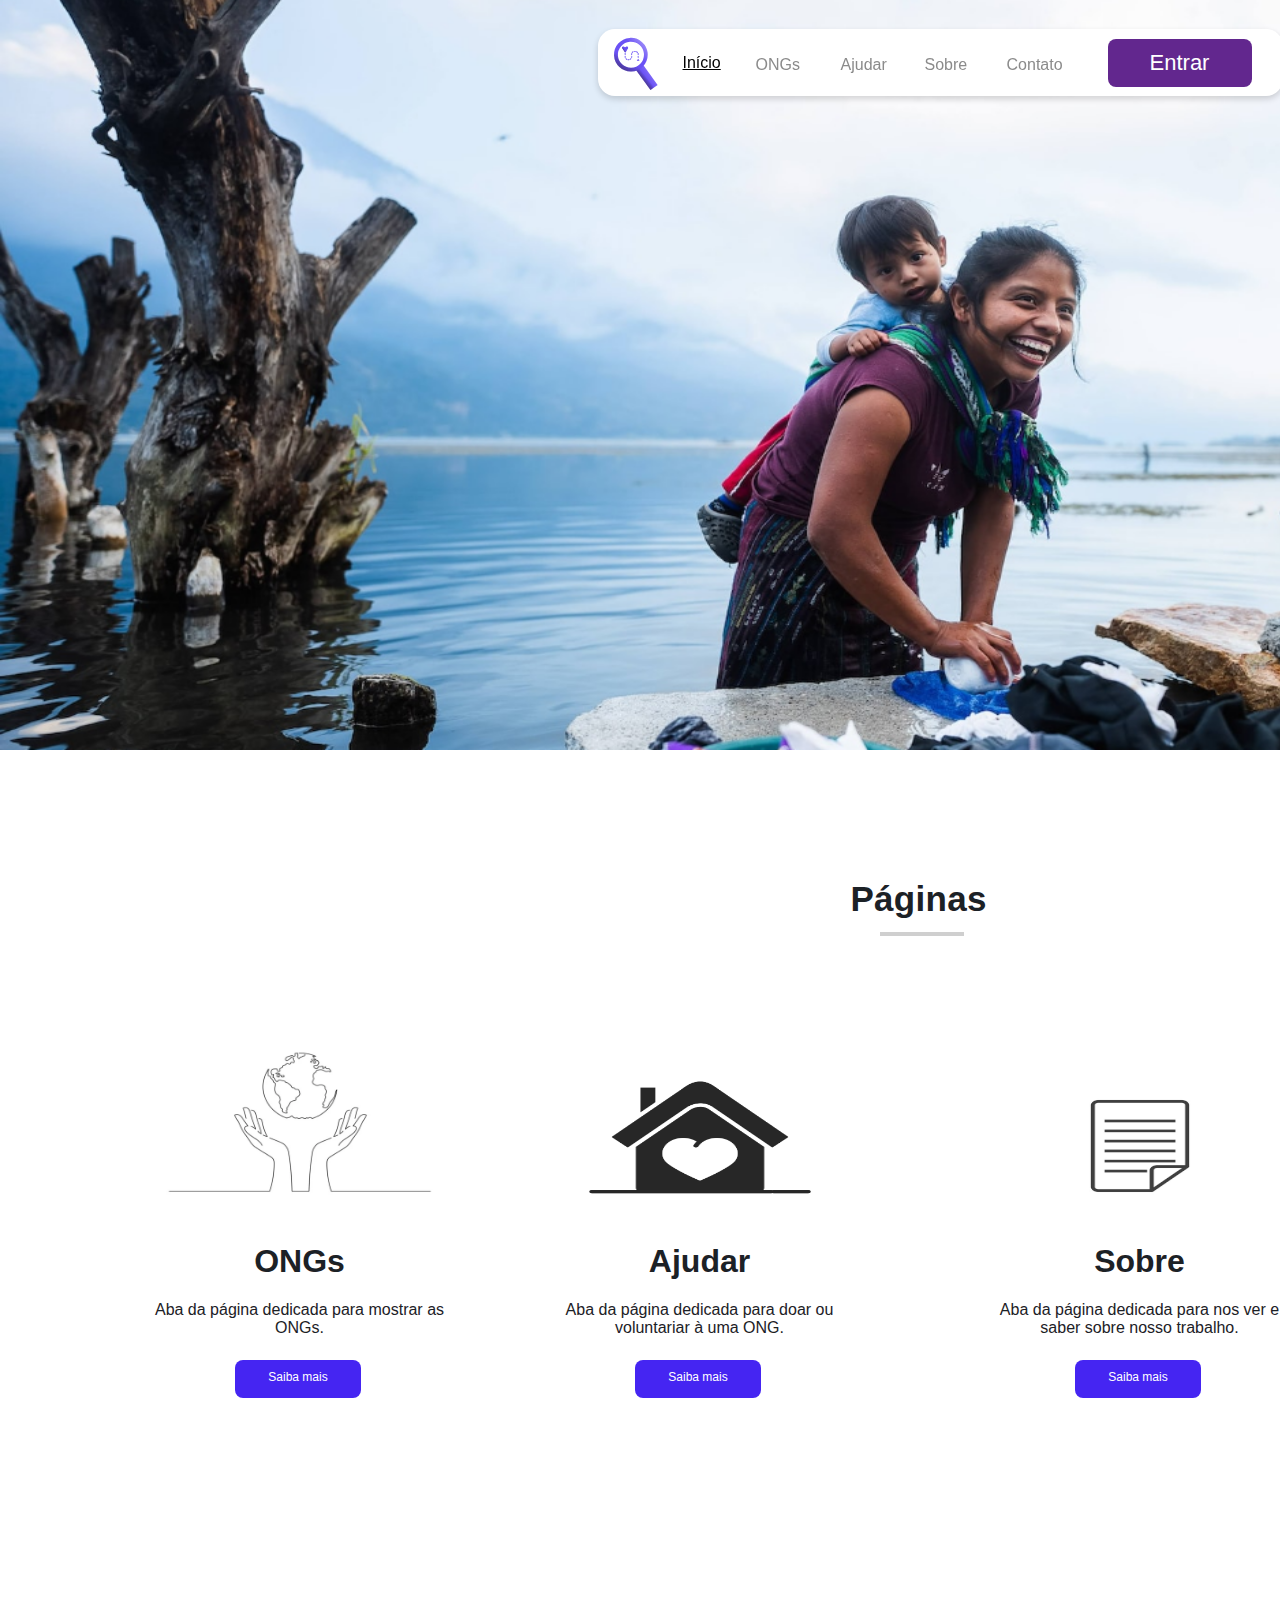
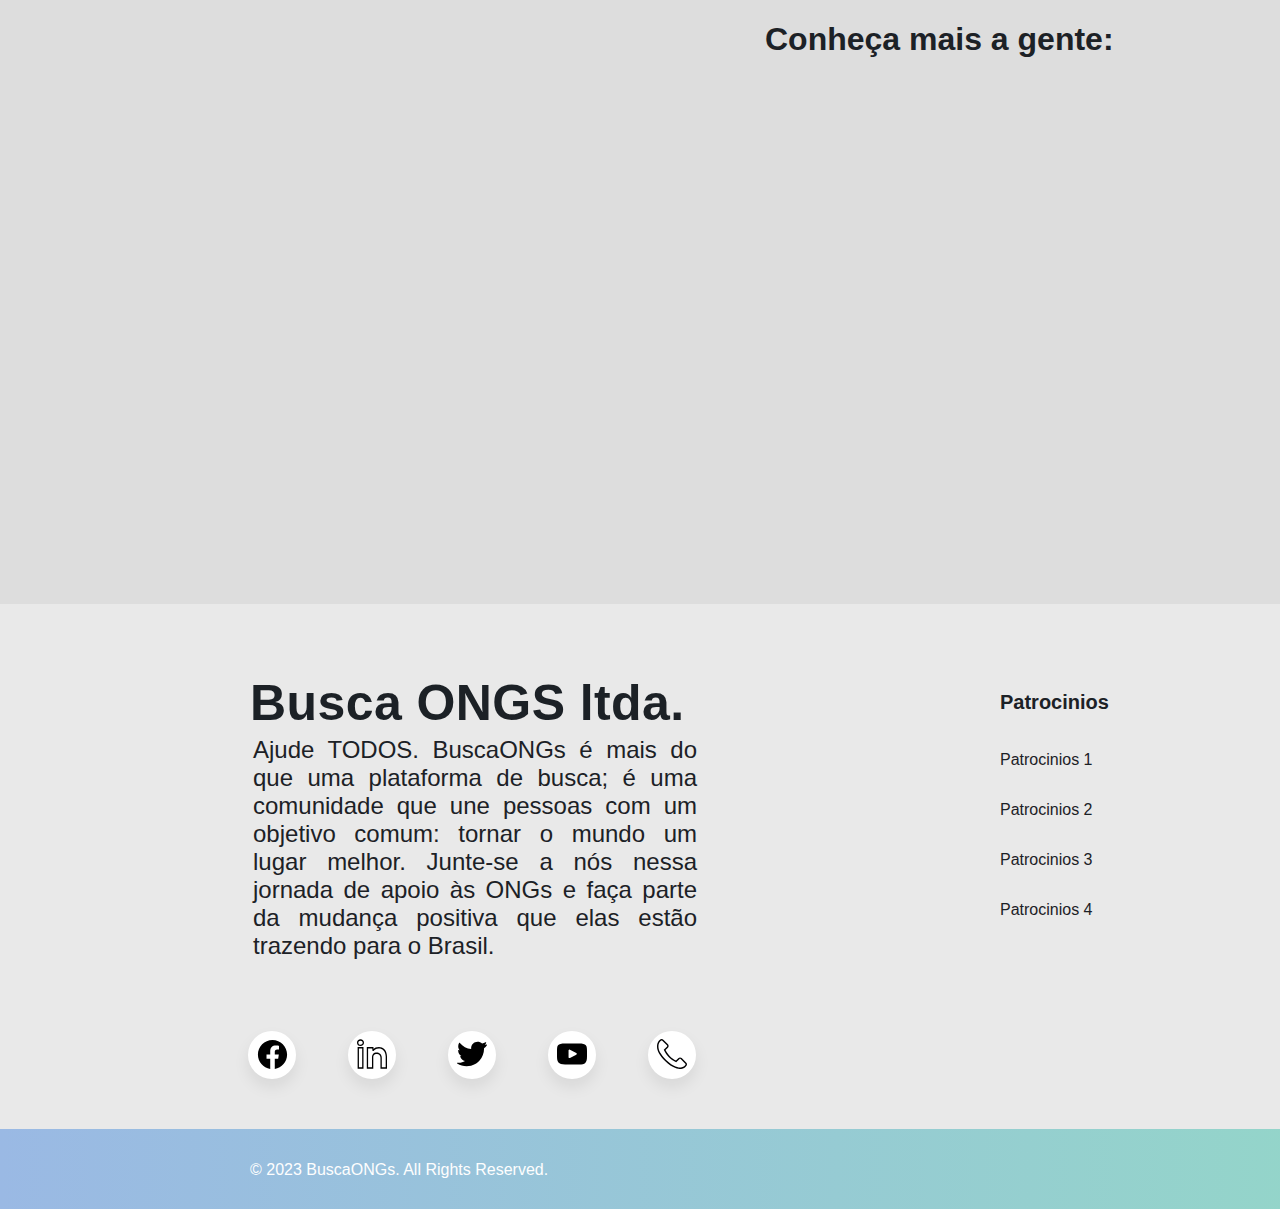
<file: index.html>
<!DOCTYPE html>
<html lang="pt-BR">

<head>

    <title>Início</title>

    <link rel="stylesheet" href="styleindex.css">


</head>

<body>
    <header>
        <div class="retangulo"></div>
        <img style="position: absolute; top: -2px; left: 557px; width: 140px; height: 140px;"
            src="img/Logo-roxoazul-sombra-luz.svg">
        <p class="botaoE">
            <a href="bemvindo.html">Entrar</a>
        </p>
        <p class="Inicio">
            <a href="index.html">Início</a>
        </p>
        <p class="ONGS">
            <a href="ONGs.html">ONGs</a>
        </p>
        <p class="Ajudar">
            <a href="ajudar.html">Ajudar</a>
        </p>
        <p class="Sobre">
            <a href="sobre.html">Sobre</a>
        </p>
        <p class="Contato">
            <a href="contato.html">Contato</a>
        </p>
    </header>

    <div>
        <img style="position:absolute; width: 1865px; height: 750px; top: 0px; left: 0px;"
            src="imagem/Imagem Principal.png">
    </div>

    <section>
        <div style="position: absolute;top: 848px;left: 850.5px;">
            <h2
                style="color: #1C2126; font: normal normal bold 35px/43px arial, helvetica, sans-serif; letter-spacing: 0.28px; text-align: center;">
                Páginas</h2>
        </div>
        <div class="linha"></div>

        <div class="boxPAG1">
            <img style="width: 270px;height: 184px; position: absolute; top: 10px; left: 15px;" src="img/pagONG.jpg">
            <div class="espaco"></div>
            <h1 style="text-align: center; font-family: Arial, Helvetica, sans-serif;">ONGs</h1>
            <p style="text-align: center; font-family: Arial, Helvetica, sans-serif;">Aba da página dedicada para
                mostrar as ONGs.</p>
            <p class="botaoPAG1">
                <a href="ONGs.html">Saiba mais</a>
            </p>
        </div>

        <div class="boxPAG2">
            <img style="width: 270px;height: 184px; position: absolute; top: 31px; left: 15px;" src="img/pagAjudar.jpg">
            <div class="espaco"></div>
            <h1 style="text-align: center; font-family: Arial, Helvetica, sans-serif;">Ajudar</h1>
            <p style="text-align: center; font-family: Arial, Helvetica, sans-serif;">Aba da página dedicada para doar
                ou voluntariar à uma ONG.</p>
            <p class="botaoPAG2">
                <a href="ajudar.html">Saiba mais</a>
            </p>
        </div>

        <div class="boxPAG3">
            <img style="width: 270px;height: 184px; position: absolute; top: 40px; left: 15px;" src="img/pagSobre.jpg">
            <div class="espaco"></div>
            <h1 style="text-align: center; font-family: Arial, Helvetica, sans-serif;">Sobre</h1>
            <p style="text-align: center; font-family: Arial, Helvetica, sans-serif;">Aba da página dedicada para nos
                ver e saber sobre nosso trabalho.</p>
            <p class="botaoPAG3">
                <a href="#">Saiba mais</a>
            </p>
        </div>

        <div class="boxPAG4">
            <img style="width: 270px;height: 184px; position: absolute; top: 21px; left: 15px;"
                src="img/pagContato.jpeg">
            <div class="espaco"></div>
            <h1 style="text-align: center; font-family: Arial, Helvetica, sans-serif;">Contato</h1>
            <p style="text-align: center; font-family: Arial, Helvetica, sans-serif;">Aba da página dedicada para
                conversar com a gente, sendo pessoa ou ONG.</p>
            <p class="botaoPAG4">
                <a href="contato.html">Saiba mais</a>
            </p>
        </div>

    </section>
    <div class="blocaocinza2">
        <h1
            style="color:#1C2126;font-family: Arial, Helvetica, sans-serif; font-size: xx-large; position:absolute; left: 765px;">
            Conheça mais a gente:</h1>
<iframe width="672" height="378" style="position: absolute; top: 120px; left: 605px;" src="https://www.youtube.com/embed/HwrIPrVYO8Q" title="YouTube video player" frameborder="0" allow="accelerometer; autoplay; clipboard-write; encrypted-media; gyroscope; picture-in-picture; web-share" allowfullscreen></iframe>
    </div>
    <div class="blocaocinza">
        <h1
            style="position:absolute; text-indent:250px; line-height: 130px; font-size: 50px; font-family: Arial, Helvetica, sans-serif; letter-spacing: 0.42px;">
            Busca ONGS ltda.</h1>
        <table width="450px" style="position: absolute; top: 105px; left: 250px;">
            <tr>
                <td>
                    <p style="text-align: justify; font-family: Arial, Helvetica, sans-serif; font-size:x-large;">
                        Ajude TODOS. BuscaONGs é mais do que uma plataforma de busca; é uma comunidade que une
                        pessoas com um
                        objetivo comum: tornar o mundo um lugar melhor. Junte-se a nós nessa jornada de apoio às ONGs e
                        faça parte
                        da mudança positiva que elas estão trazendo para o Brasil. </p>
                </td>
            </tr>
        </table>
        <h1
            style="position:absolute; text-indent:1000px; line-height: 170px; font-family: Arial, Helvetica, sans-serif; font-size: 20px;">
            Patrocinios</h1>
        <p
            style="position:absolute; text-indent:1000px; line-height: 280px; font-family: Arial, Helvetica, sans-serif;">
            Patrocinios 1</p>
        <p
            style="position:absolute; text-indent:1000px; line-height: 380px; font-family: Arial, Helvetica, sans-serif;">
            Patrocinios 2</p>
        <p
            style="position:absolute; text-indent:1000px; line-height: 480px; font-family: Arial, Helvetica, sans-serif;">
            Patrocinios 3</p>
        <p
            style="position:absolute; text-indent:1000px; line-height: 580px; font-family: Arial, Helvetica, sans-serif;">
            Patrocinios 4</p>
        <h1
            style="position:absolute; text-indent:1300px; line-height: 170px; font-family: Arial, Helvetica, sans-serif; font-size: 20px;">
            Serviços</h1>
        <p
            style="position:absolute; text-indent:1300px; line-height: 280px; font-family: Arial, Helvetica, sans-serif;">
            Serviços 1</p>
        <p
            style="position:absolute; text-indent:1300px; line-height: 380px; font-family: Arial, Helvetica, sans-serif;">
            Serviços 2</p>
        <p
            style="position:absolute; text-indent:1300px; line-height: 480px; font-family: Arial, Helvetica, sans-serif;">
            Serviços 3</p>
        <p
            style="position:absolute; text-indent:1300px; line-height: 580px; font-family: Arial, Helvetica, sans-serif;">
            Serviços 4</p>
        <h1
            style="position:absolute; text-indent:1600px; line-height: 170px; font-family: Arial, Helvetica, sans-serif; font-size: 20px;">
            Outros</h1>
        <p
            style="position:absolute; text-indent:1600px; line-height: 280px; font-family: Arial, Helvetica, sans-serif;">
            News</p>
        <p
            style="position:absolute; text-indent:1600px; line-height: 380px; font-family: Arial, Helvetica, sans-serif;">
            Blog</p>
        <p
            style="position:absolute; text-indent:1600px; line-height: 480px; font-family: Arial, Helvetica, sans-serif;">
            Videos</p>
        <p
            style="position:absolute; text-indent:1600px; line-height: 580px; font-family: Arial, Helvetica, sans-serif; max-height: 100px;">
            FAQs</p>
        <div class="bolinha1"></div>
        <div class="bolinha2"></div>
        <div class="bolinha3"></div>
        <div class="bolinha4"></div>
        <div class="bolinha5"></div>
    </div>
    <img style="height: 35px; width: 35px; position: absolute; top: 2636.5px; left: 255px;" src="img/facebook.svg">
    <img style="height: 30px; width: 30px; position: absolute; top: 2638.5px; left: 357px;" src="img/linkedin.svg">
    <img style="height: 30px; width: 30px; position: absolute; top: 2638.5px; left: 457px;" src="img/twitter.svg">
    <img style="height: 30px; width: 30px; position: absolute; top: 2638.5px; left: 557px;" src="img/youtube.svg">
    <img style="height: 30px; width: 30px; position: absolute; top: 2638.5px; left: 657px;" src="img/phone.svg">
    <footer>
        <div>
            <p
                style="position:absolute; text-indent:250px; line-height: 50px; font-family: Arial, Helvetica, sans-serif;">
                © 2023 BuscaONGs. All Rights Reserved.
            </p>
            <a href="#"
                style="position:absolute; text-decoration: underline; color: aliceblue; top: 30px; left: 1300px; font-family: Arial, Helvetica, sans-serif;">Privacy
                Policy</a>
            <a href="#"
                style="position:absolute; text-decoration: underline; color: aliceblue; top: 30px; left: 1600px; font-family: Arial, Helvetica, sans-serif;">Terms
                of
                Service</a>
        </div>
    </footer>
</body>

</html>
</file>
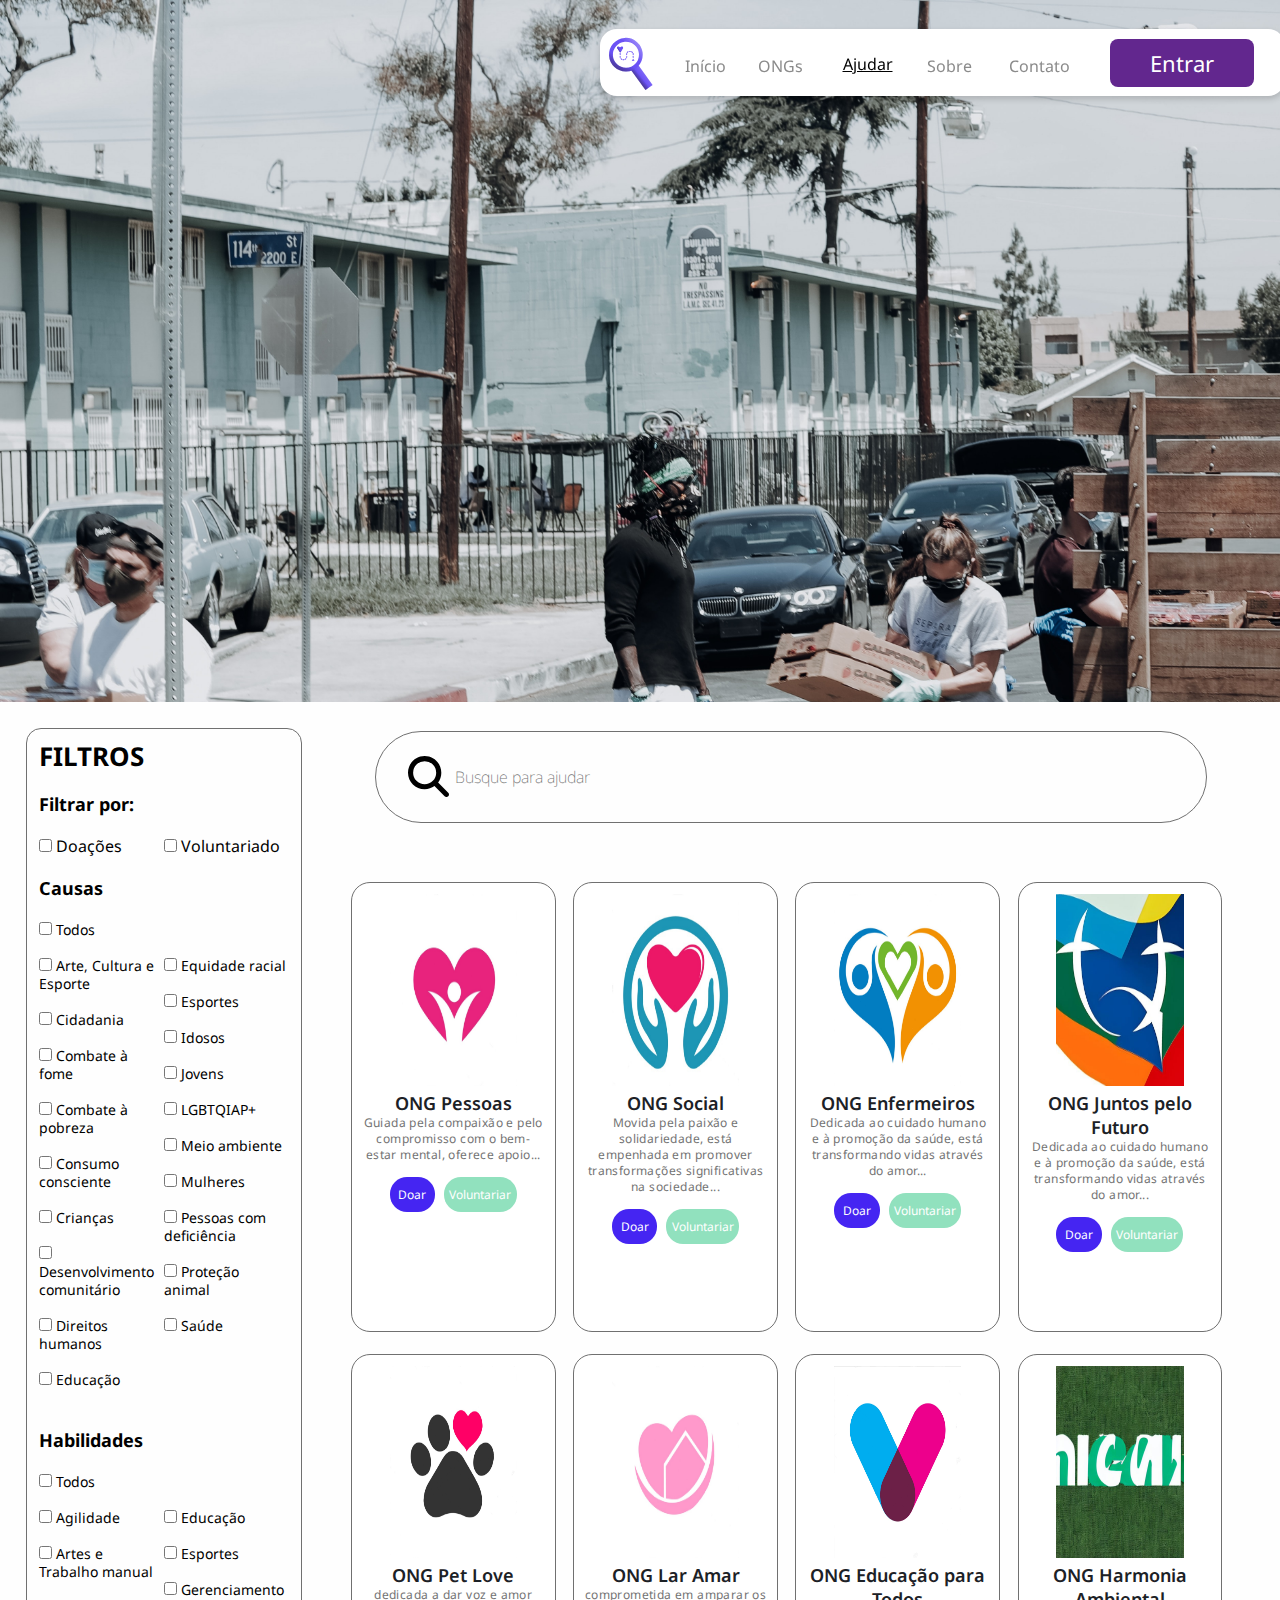
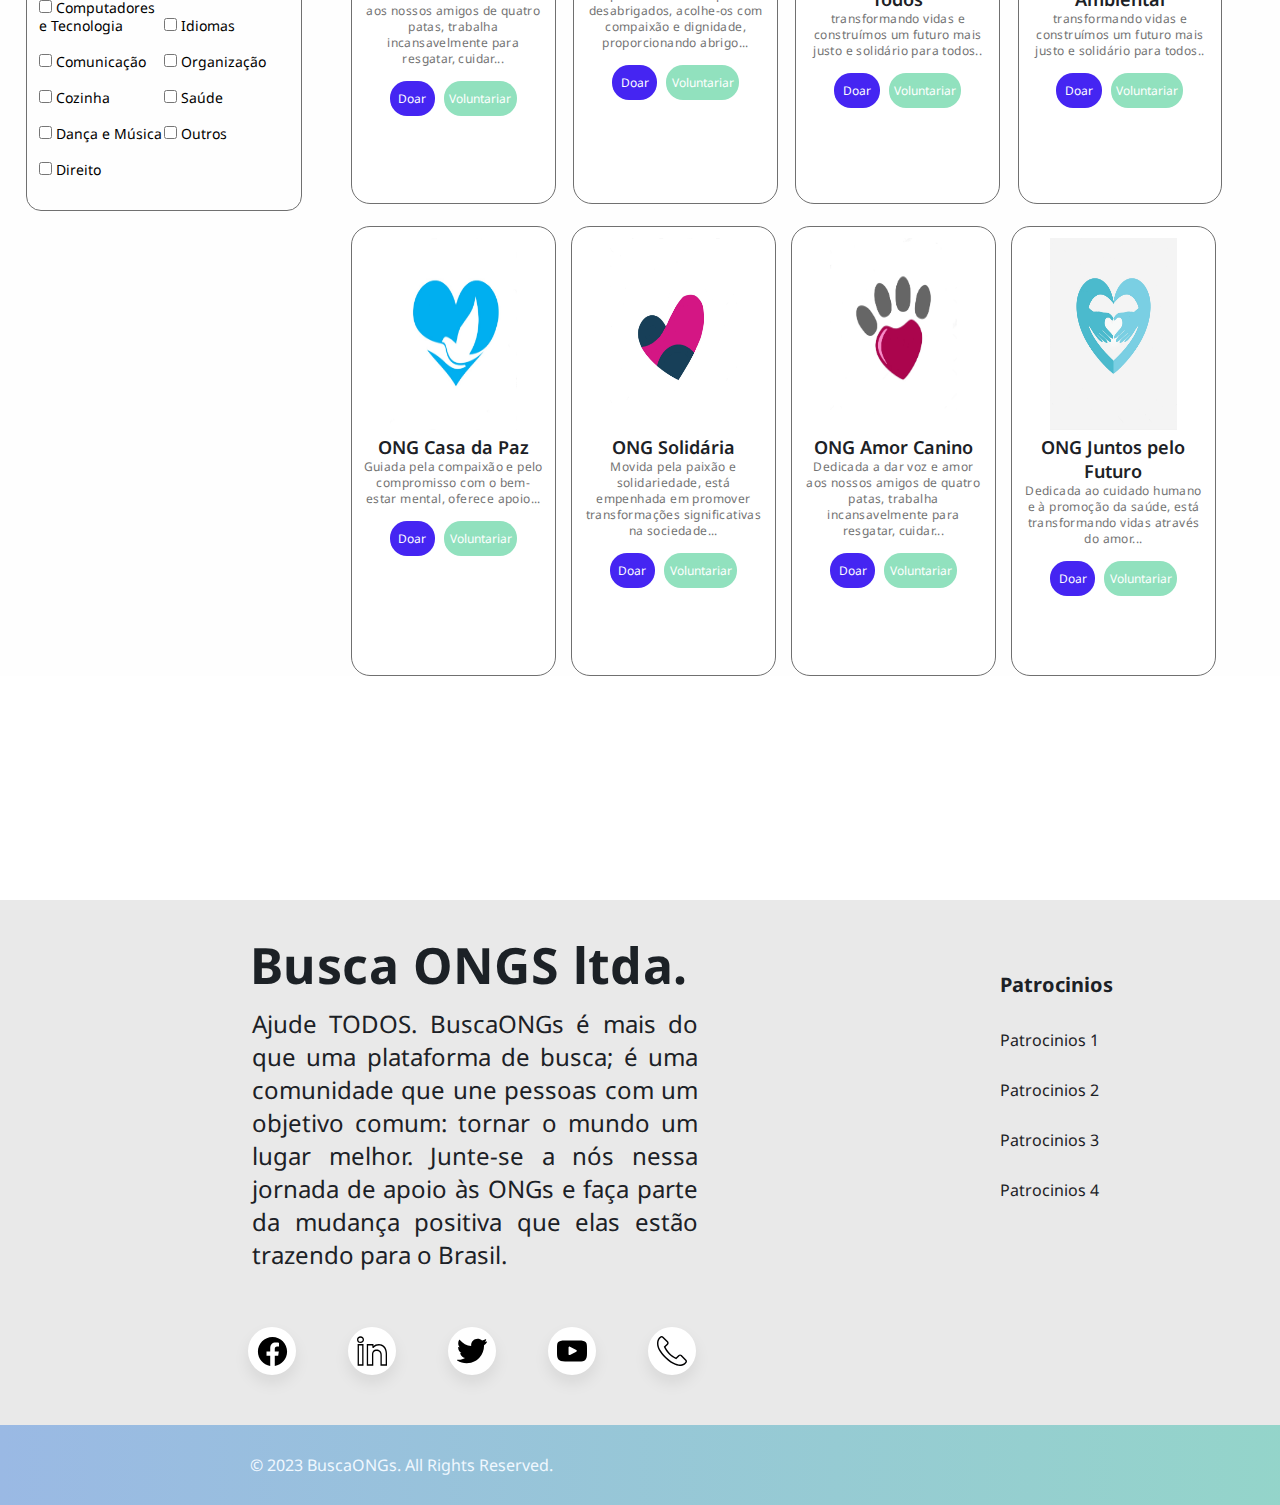
<file: ajudar.html>
<!DOCTYPE html>
<html lang="pt-BR">

<head>
    <meta charset="UTF-8">
    <meta name="viewport" content="width=device-width, initial-scale=1.0">
    <title>Busca ONGs | Ajudar</title>
    <link rel="preconnect" href="https://fonts.googleapis.com">
    <link rel="preconnect" href="https://fonts.gstatic.com" crossorigin>
    <link href="https://fonts.googleapis.com/css2?family=Noto+Sans:wght@400;600;700&display=swap" rel="stylesheet">
    <link rel="stylesheet" href="ajudar.css">
    <script>
        function toggleSearch() {
            var searchInput = document.querySelector('.search-input');
            searchInput.classList.toggle('active');
            var searchIcon = document.querySelector('.search-icon');
            searchIcon.classList.toggle('active');
        }
    </script>
</head>

<body>

    <header>

        <div class="retangulo"></div>
        <img style="position: absolute; top: -2px; left: 560px; width: 140px; height: 140px;"
            src="img/Logo-roxoazul-sombra-luz.svg">
        <p class="botaoE">
            <a href="bemvindo.html">Entrar</a>
        </p>
        <p class="Inicio">
            <a href="index.html">Início</a>
        </p>
        <p class="ONGS" id="ONGS">
            <a href="ONGs.html">ONGs</a>
        </p>
        <p class="Ajudar">
            <a href="ajudar.html">Ajudar</a>
        </p>
        <p class="Sobre">
            <a href="sobre.html">Sobre</a>
        </p>
        <p class="Contato">
            <a href="contato.html">Contato</a>
        </p>

    </header>
    <div class="imageong"></div>
    <div class="content">
        <div class="filter">
            <h1>Filtros</h1><br>
            <h2>Filtrar por:</h2><br>
            <div class="filtro-tipo">
                <div>
                    <input type="checkbox" name="doação" id="doações">
                    <label for="doações">Doações</label>
                </div>
                <div>
                    <input type="checkbox" name="voluntariado" id="voluntariado">
                    <label for="voluntariado">Voluntariado</label>
                </div>
            </div>
            <br>
            <h2>Causas</h2><br>
            <div class="filtro-causas">
                <div>
                    <input type="checkbox" name="" id="">
                    <label for="">Todos</label>
                </div>
                <br>
                <div class="causas">

                    <div class="causas-left">
                        <div>
                            <input type="checkbox" name="" id="">
                            <label for="">Arte, Cultura e Esporte</label>
                        </div><br>
                        <div>
                            <input type="checkbox" name="" id="">
                            <label for="">Cidadania</label>
                        </div><br>
                        <div>
                            <input type="checkbox" name="" id="">
                            <label for="">Combate à fome</label>
                        </div><br>
                        <div>
                            <input type="checkbox" name="" id="">
                            <label for="">Combate à pobreza</label>
                        </div><br>
                        <div>
                            <input type="checkbox" name="" id="">
                            <label for="">Consumo consciente</label>
                        </div><br>
                        <div>
                            <input type="checkbox" name="" id="">
                            <label for="">Crianças</label>
                        </div><br>
                        <div>
                            <input type="checkbox" name="" id="">
                            <label for="">Desenvolvimento comunitário</label>
                        </div><br>
                        <div>
                            <input type="checkbox" name="" id="">
                            <label for="">Direitos humanos</label>
                        </div><br>
                        <div>
                            <input type="checkbox" name="" id="">
                            <label for="">Educação</label>
                        </div><br>

                    </div>
                    <div class="causas-rigth">
                        <div>
                            <input type="checkbox" name="" id="">
                            <label for="">Equidade racial</label>
                        </div><br>
                        <div>
                            <input type="checkbox" name="" id="">
                            <label for="">Esportes</label>
                        </div><br>
                        <div>
                            <input type="checkbox" name="" id="">
                            <label for="">Idosos</label>
                        </div><br>
                        <div>
                            <input type="checkbox" name="" id="">
                            <label for="">Jovens</label>
                        </div><br>
                        <div>
                            <input type="checkbox" name="" id="">
                            <label for="">LGBTQIAP+</label>
                        </div><br>
                        <div>
                            <input type="checkbox" name="" id="">
                            <label for="">Meio ambiente</label>
                        </div><br>
                        <div>
                            <input type="checkbox" name="" id="">
                            <label for="">Mulheres</label>
                        </div><br>
                        <div>
                            <input type="checkbox" name="" id="">
                            <label for="">Pessoas com deficiência</label>
                        </div><br>
                        <div>
                            <input type="checkbox" name="" id="">
                            <label for="">Proteção animal</label>
                        </div><br>
                        <div>
                            <input type="checkbox" name="" id="">
                            <label for="">Saúde</label>
                        </div><br>
                    </div>
                </div>
            </div>
            <br>
            <h2>Habilidades</h2><br>
            <div class="filtro-habilidades">
                <div>
                    <input type="checkbox" name="" id="">
                    <label for="">Todos</label>
                </div>
                <br>
                <div class="habilidades">

                    <div class="habilidades-left">
                        <div>
                            <input type="checkbox" name="" id="">
                            <label for="">Agilidade</label>
                        </div><br>
                        <div>
                            <input type="checkbox" name="" id="">
                            <label for="">Artes e Trabalho manual</label>
                        </div><br>
                        <div>
                            <input type="checkbox" name="" id="">
                            <label for="">Computadores e Tecnologia</label>
                        </div><br>
                        <div>
                            <input type="checkbox" name="" id="">
                            <label for="">Comunicação</label>
                        </div><br>
                        <div>
                            <input type="checkbox" name="" id="">
                            <label for="">Cozinha</label>
                        </div><br>
                        <div>
                            <input type="checkbox" name="" id="">
                            <label for="">Dança e Música</label>
                        </div><br>
                        <div>
                            <input type="checkbox" name="" id="">
                            <label for="">Direito</label>
                        </div><br>
                    </div>
                    <div class="habilidades-rigth">
                        <div>
                            <input type="checkbox" name="" id="">
                            <label for="">Educação</label>
                        </div><br>
                        <div>
                            <input type="checkbox" name="" id="">
                            <label for="">Esportes</label>
                        </div><br>
                        <div>
                            <input type="checkbox" name="" id="">
                            <label for="">Gerenciamento</label>
                        </div><br>
                        <div>
                            <input type="checkbox" name="" id="">
                            <label for="">Idiomas</label>
                        </div><br>
                        <div>
                            <input type="checkbox" name="" id="">
                            <label for="">Organização</label>
                        </div><br>
                        <div>
                            <input type="checkbox" name="" id="">
                            <label for="">Saúde</label>
                        </div><br>
                        <div>
                            <input type="checkbox" name="" id="">
                            <label for="">Outros</label>
                        </div><br>
                    </div>
                </div>
            </div>
        </div>
        <div class="help">
            <div class="search">
                <div class="search-icon" onclick="toggleSearch()"></div>
                <input type="search" class="search-input" placeholder="Busque para ajudar">
            </div>
            <div class="list">
                <div class="level-one">
                    <div class="ongs">
                        <img src="imagens-ajudar/ONG Pessoa.jpg">
                        <h1>ONG Pessoas</h1>
                        <h2>Guiada pela compaixão e pelo compromisso com o bem-estar mental, oferece
                            apoio...</h2>
                        <div class="buttons">
                            <button type="submit" class="button-doar">Doar</button>
                            <button type="submit" class="button-voluntariar">Voluntariar</button>
                        </div>
                    </div><br>
                    <div class="ongs">
                        <img src="imagens-ajudar/Social ONG.jpg">
                        <h1>ONG Social</h1>
                        <h2>Movida pela paixão e solidariedade, está empenhada em promover transformações significativas
                            na sociedade...</h2>
                        <div class="buttons">
                            <button type="submit" class="button-doar">Doar</button>
                            <button type="submit" class="button-voluntariar">Voluntariar</button>
                        </div>
                    </div><br>
                    <div class="ongs">
                        <img src="/imagens-ajudar/ONG Enfermeiros.jpg">
                        <h1>ONG Enfermeiros</h1>
                        <h2>Dedicada ao cuidado humano e à promoção da saúde, está transformando vidas através do
                            amor...</h2>
                        <div class="buttons">
                            <button type="submit" class="button-doar">Doar</button>
                            <button type="submit" class="button-voluntariar">Voluntariar</button>
                        </div>
                    </div><br>
                    <div class="ongs">
                        <img src="/imagens-ajudar/Juntos Pelo Futuro.jpg">
                        <h1>ONG Juntos pelo Futuro</h1>
                        <h2>Dedicada ao cuidado humano e à promoção da saúde, está transformando vidas através do
                            amor...</h2>
                        <div class="buttons">
                            <button type="submit" class="button-doar">Doar</button>
                            <button type="submit" class="button-voluntariar">Voluntariar</button>
                        </div>
                    </div>
                </div><br>
                <div class="level-two">
                    <div class="ongs">
                        <img src="/imagens-ajudar/PetLove.jpg">
                        <h1>ONG Pet Love</h1>
                        <h2>dedicada a dar voz e amor aos nossos amigos de quatro patas, trabalha incansavelmente para
                            resgatar, cuidar...
                        </h2>
                        <div class="buttons">
                            <button type="submit" class="button-doar">Doar</button>
                            <button type="submit" class="button-voluntariar">Voluntariar</button>
                        </div>
                    </div><br>
                    <div class="ongs">
                        <img src="/imagens-ajudar/Lar Amar.jpg">
                        <h1>ONG Lar Amar</h1>
                        <h2>comprometida em amparar os desabrigados, acolhe-os com compaixão e dignidade, proporcionando
                            abrigo...</h2>
                        <div class="buttons">
                            <button type="submit" class="button-doar">Doar</button>
                            <button type="submit" class="button-voluntariar">Voluntariar</button>
                        </div>
                    </div><br>
                    <div class="ongs">
                        <img src="/imagens-ajudar/Educação para Todos.jpg">
                        <h1>ONG Educação para Todos</h1>
                        <h2>transformando vidas e construímos um futuro mais justo e solidário para todos..</h2>
                        <div class="buttons">
                            <button type="submit" class="button-doar">Doar</button>
                            <button type="submit" class="button-voluntariar">Voluntariar</button>
                        </div>
                    </div><br>
                    <div class="ongs">
                        <img src="/imagens-ajudar/Harmonia Ambiental.jpeg">
                        <h1>ONG Harmonia Ambiental</h1>
                        <h2>transformando vidas e construímos um futuro mais justo e solidário para todos..</h2>
                        <div class="buttons">
                            <button type="submit" class="button-doar">Doar</button>
                            <button type="submit" class="button-voluntariar">Voluntariar</button>
                        </div>
                    </div>
                </div><br>
                <div class="level-three">
                    <div class="ongs">
                        <img src="imagens-ajudar/Casa da paz.jpg">
                        <h1>ONG Casa da Paz</h1>
                        <h2>Guiada pela compaixão e pelo compromisso com o bem-estar mental, oferece
                            apoio...</h2>
                        <div class="buttons">
                            <button type="submit" class="button-doar">Doar</button>
                            <button type="submit" class="button-voluntariar">Voluntariar</button>
                        </div>
                    </div><br>
                    <div class="ongs">
                        <img src="imagens-ajudar/Ação Solidária.jpg">
                        <h1>ONG Solidária</h1>
                        <h2>Movida pela paixão e solidariedade, está empenhada em promover transformações significativas
                            na sociedade...</h2>
                        <div class="buttons">
                            <button type="submit" class="button-doar">Doar</button>
                            <button type="submit" class="button-voluntariar">Voluntariar</button>
                        </div>
                    </div><br>
                    <div class="ongs">
                        <img src="/imagens-ajudar/Amor Canino.jpg">
                        <h1>ONG Amor Canino</h1>
                        <h2>Dedicada a dar voz e amor aos nossos amigos de quatro patas, trabalha incansavelmente para
                            resgatar, cuidar...</h2>
                        <div class="buttons">
                            <button type="submit" class="button-doar">Doar</button>
                            <button type="submit" class="button-voluntariar">Voluntariar</button>
                        </div>
                    </div><br>
                    <div class="ongs">
                        <img src="/imagens-ajudar/Mãos Dadas pelo Bem.jpg">
                        <h1>ONG Juntos pelo Futuro</h1>
                        <h2>Dedicada ao cuidado humano e à promoção da saúde, está transformando vidas através do
                            amor...</h2>
                        <div class="buttons">
                            <button type="submit" class="button-doar">Doar</button>
                            <button type="submit" class="button-voluntariar">Voluntariar</button>
                        </div>
                    </div><br>
                </div>
                <!--<div class="level-four">
                    <div class="ongs">
                        <img scr="">
                        <h1>Nome da ONG</h1>
                        <h2>Descrição</h2>
                        <button type="submit" class="button-doar">Doar</button>
                        <button type="submit" name="button-voluntariar">Voluntariar</button>
                    </div>
                    <div class="ongs">
                        <img scr="">
                        <h1>Nome da ONG</h1>
                        <h2>Descrição</h2>
                        <button type="submit" class="button-doar">Doar</button>
                        <button type="submit" name="button-voluntariar">Voluntariar</button>
                    </div>
                    <div class="ongs">
                        <img scr="">
                        <h1>Nome da ONG</h1>
                        <h2>Descrição</h2>
                        <button type="submit" class="button-doar">Doar</button>
                        <button type="submit" name="button-voluntariar">Voluntariar</button>
                    </div>
                </div>-->
            </div>
        </div>
    </div>
    <div class="blocaocinza">
        <h1
            style="position:absolute; text-indent:250px; line-height: 130px; font-size: 50px; font-family: 'Noto Sans', sans-serif; letter-spacing: 0.42px;">
            Busca ONGS ltda.</h1>
        <table width="450px" style="position: absolute; top: 105px; left: 250px;">
            <tr>
                <td>
                    <p style="text-align: justify; font-family: 'Noto Sans', sans-serif; font-size:x-large;">
                        Ajude TODOS. BuscaONGs é mais do que uma plataforma de busca; é uma comunidade que une
                        pessoas com um
                        objetivo comum: tornar o mundo um lugar melhor. Junte-se a nós nessa jornada de apoio às ONGs e
                        faça parte
                        da mudança positiva que elas estão trazendo para o Brasil. </p>
                </td>
            </tr>
        </table>
        <h1
            style="position:absolute; text-indent:1000px; line-height: 170px; font-family: 'Noto Sans', sans-serif; font-size: 20px;">
            Patrocinios</h1>
        <p
            style="position:absolute; text-indent:1000px; line-height: 280px; font-family: 'Noto Sans', sans-serif;">
            Patrocinios 1</p>
        <p
            style="position:absolute; text-indent:1000px; line-height: 380px; font-family: 'Noto Sans', sans-serif;">
            Patrocinios 2</p>
        <p
            style="position:absolute; text-indent:1000px; line-height: 480px; font-family: 'Noto Sans', sans-serif;">
            Patrocinios 3</p>
        <p
            style="position:absolute; text-indent:1000px; line-height: 580px; font-family: 'Noto Sans', sans-serif;">
            Patrocinios 4</p>
        <h1
            style="position:absolute; text-indent:1300px; line-height: 170px; font-family: 'Noto Sans', sans-serif; font-size: 20px;">
            Serviços</h1>
        <p
            style="position:absolute; text-indent:1300px; line-height: 280px; font-family: 'Noto Sans', sans-serif;">
            Serviços 1</p>
        <p
            style="position:absolute; text-indent:1300px; line-height: 380px; font-family: 'Noto Sans', sans-serif;">
            Serviços 2</p>
        <p
            style="position:absolute; text-indent:1300px; line-height: 480px; font-family: 'Noto Sans', sans-serif;">
            Serviços 3</p>
        <p
            style="position:absolute; text-indent:1300px; line-height: 580px; font-family: 'Noto Sans', sans-serif;">
            Serviços 4</p>
        <h1
            style="position:absolute; text-indent:1600px; line-height: 170px; font-family: 'Noto Sans', sans-serif; font-size: 20px;">
            Outros</h1>
        <p
            style="position:absolute; text-indent:1600px; line-height: 280px; font-family: 'Noto Sans', sans-serif;">
            News</p>
        <p
            style="position:absolute; text-indent:1600px; line-height: 380px; font-family: 'Noto Sans', sans-serif;">
            Blog</p>
        <p
            style="position:absolute; text-indent:1600px; line-height: 480px; font-family: 'Noto Sans', sans-serif;">
            Videos</p>
        <p
            style="position:absolute; text-indent:1600px; line-height: 580px; font-family: 'Noto Sans', sans-serif; max-height: 100px;">
            FAQs</p>
        <div class="bolinha1"></div>
        <div class="bolinha2"></div>
        <div class="bolinha3"></div>
        <div class="bolinha4"></div>
        <div class="bolinha5"></div>
    </div>
    <img style="height: 35px; width: 35px; position: absolute; top: 2933.5px; left: 255px;" src="img/facebook.svg">
    <img style="height: 30px; width: 30px; position: absolute; top: 2935.5px; left: 357px;" src="img/linkedin.svg">
    <img style="height: 30px; width: 30px; position: absolute; top: 2935.5px; left: 457px;" src="img/twitter.svg">
    <img style="height: 30px; width: 30px; position: absolute; top: 2935.5px; left: 557px;" src="img/youtube.svg">
    <img style="height: 30px; width: 30px; position: absolute; top: 2935.5px; left: 657px;" src="img/phone.svg">
    <footer>
        <div>
            <p
                style="position:absolute; text-indent:250px; line-height: 80px; color: aliceblue; font-family: 'Noto Sans', sans-serif;">
                © 2023 BuscaONGs. All Rights Reserved.
            </p>
            <a href="#"
                style="position:absolute; text-decoration: underline; color: aliceblue; top: 30px; left: 1300px; font-family: 'Noto Sans', sans-serif;">Privacy
                Policy</a>
            <a href="#"
                style="position:absolute; text-decoration: underline; color: aliceblue; top: 30px; left: 1600px; font-family: 'Noto Sans', sans-serif;">Terms
                of
                Service</a>
        </div>
    </footer>
</body>

</html>
</file>
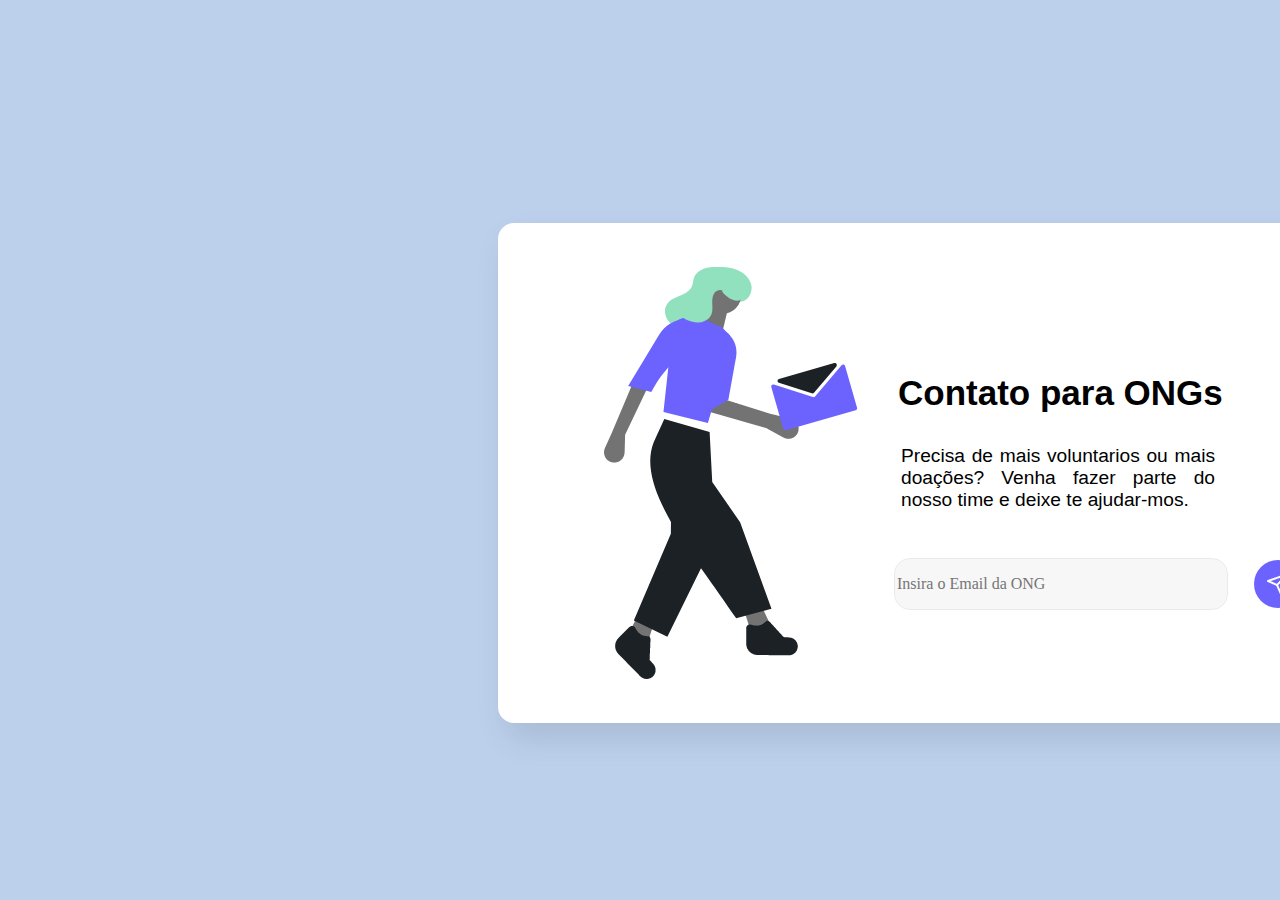
<file: contatoONG.html>
<!DOCTYPE html>
<html lang="en">

<head>
    <meta charset="UTF-8">
    <meta http-equiv="X-UA-Compatible" content="IE=edge">
    <meta name="viewport" content="width=device-width, initial-scale=1.0">
    <title>Contato simples</title>
    <link rel="stylesheet" href="css.css">
</head>

<body>



    <div class="back">
        <h1 style="position: absolute;top: 125px; left: 400px; ">Contato para ONGs</h1>
        <table width="320px" style="position: absolute; top: 200px; left: 400px;">
            <tr>
                <td>
                    <p style="text-align: justify; font-family: Arial, Helvetica, sans-serif; font-size: larger;">
                        Precisa de mais voluntarios ou mais doações?
                        Venha fazer parte do nosso time e deixe te ajudar-mos.</p>
                </td>
            </tr>
        </table>
        <div>
            <a href="index.html" class="botaoX">X</a>
            <div style='position:absolute; top:44px; left:106px;'>
                <img src="imagem/moca.png">
                <div style='position:absolute; top:293px; left:650px;'>
                    <img src="imagem/seta.png">
                </div>
                <div style="position:relative; top:-125px; left:290px;" class="base-email">
                    <div class="espaco">
                    </div>
                    <input required type="email" placeholder="Insira o Email da ONG">
                </div>

            </div>
        </div>



</body>

</html>
</file>
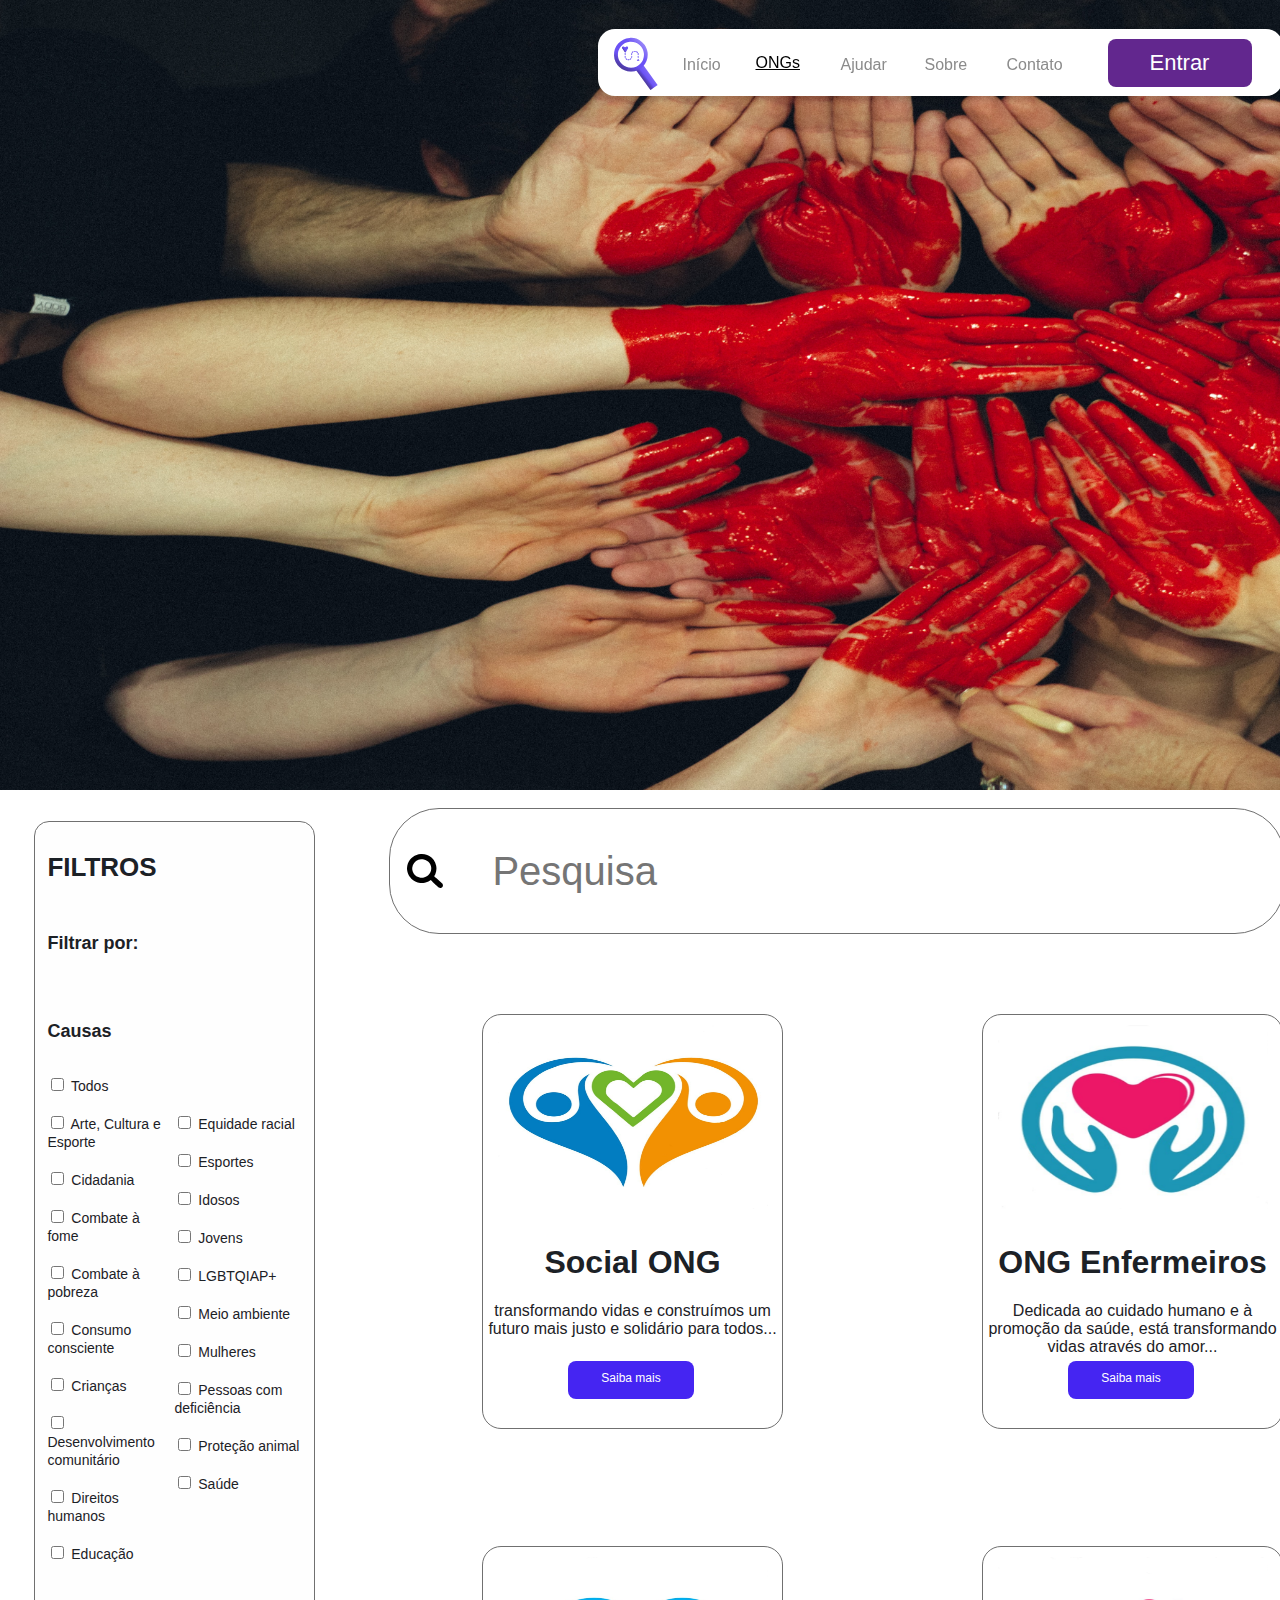
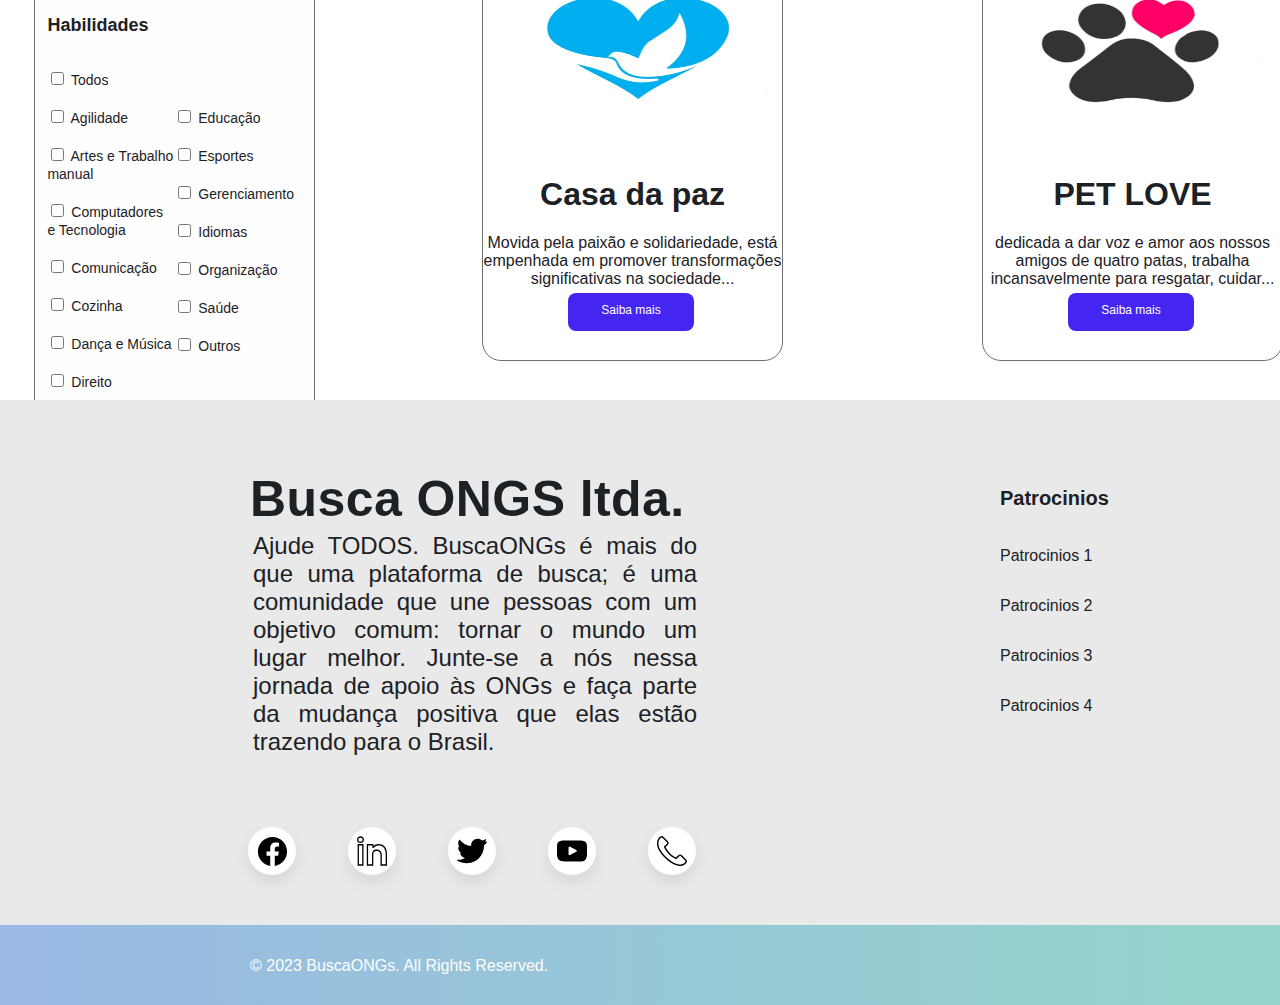
<file: ONGs.html>
<!DOCTYPE html>
<html lang="pt-BR">

<head>
    <title>ONGs</title>
    <link rel="stylesheet" href="styleongs.css">

    <script>
        function toggleSearch() {
            var searchInput = document.querySelector('.search-input');
            searchInput.classList.toggle('active');
            var searchIcon = document.querySelector('.search-icon');
            searchIcon.classList.toggle('active');
        }
    </script>
</head>

<body>
    <header>
        <div class="retangulo"></div>
        <img style="position: absolute; top: -2px; left: 557px; width: 140px; height: 140px;"
            src="img/Logo-roxoazul-sombra-luz.svg">
        <p class="botaoE">
            <a href="bemvindo.html">Entrar</a>
        </p>
        <p class="Inicio">
            <a href="index.html">Início</a>
        </p>
        <p class="ONGS">
            <a href="ONGs.html">ONGs</a>
        </p>
        <p class="Ajudar">
            <a href="ajudar.html">Ajudar</a>
        </p>
        <p class="Sobre">
            <a href="sobre.html">Sobre</a>
        </p>
        <p class="Contato">
            <a href="contato.html">Contato</a>
        </p>
    </header>

    <div>
        <img style="position:absolute; width: 1865px; height: 790px; top: 0px; left: 0px;" src="img/Retângulo 19.png">
    </div>
    <div class="filter">
        <h1>Filtros</h1><br>
        <h2>Filtrar por:</h2><br>
        <div class="filtro-tipo">
        </div>
        <br>
        <h2>Causas</h2><br>
        <div class="filtro-causas">
            <div>
                <input type="checkbox" name="" id="">
                <label for="">Todos</label>
            </div>
            <br>
            <div class="causas">

                <div class="causas-left">
                    <div>
                        <input type="checkbox" name="" id="">
                        <label for="">Arte, Cultura e Esporte</label>
                    </div><br>
                    <div>
                        <input type="checkbox" name="" id="">
                        <label for="">Cidadania</label>
                    </div><br>
                    <div>
                        <input type="checkbox" name="" id="">
                        <label for="">Combate à fome</label>
                    </div><br>
                    <div>
                        <input type="checkbox" name="" id="">
                        <label for="">Combate à pobreza</label>
                    </div><br>
                    <div>
                        <input type="checkbox" name="" id="">
                        <label for="">Consumo consciente</label>
                    </div><br>
                    <div>
                        <input type="checkbox" name="" id="">
                        <label for="">Crianças</label>
                    </div><br>
                    <div>
                        <input type="checkbox" name="" id="">
                        <label for="">Desenvolvimento comunitário</label>
                    </div><br>
                    <div>
                        <input type="checkbox" name="" id="">
                        <label for="">Direitos humanos</label>
                    </div><br>
                    <div>
                        <input type="checkbox" name="" id="">
                        <label for="">Educação</label>
                    </div><br>

                </div>
                <div class="causas-rigth">
                    <div>
                        <input type="checkbox" name="" id="">
                        <label for="">Equidade racial</label>
                    </div><br>
                    <div>
                        <input type="checkbox" name="" id="">
                        <label for="">Esportes</label>
                    </div><br>
                    <div>
                        <input type="checkbox" name="" id="">
                        <label for="">Idosos</label>
                    </div><br>
                    <div>
                        <input type="checkbox" name="" id="">
                        <label for="">Jovens</label>
                    </div><br>
                    <div>
                        <input type="checkbox" name="" id="">
                        <label for="">LGBTQIAP+</label>
                    </div><br>
                    <div>
                        <input type="checkbox" name="" id="">
                        <label for="">Meio ambiente</label>
                    </div><br>
                    <div>
                        <input type="checkbox" name="" id="">
                        <label for="">Mulheres</label>
                    </div><br>
                    <div>
                        <input type="checkbox" name="" id="">
                        <label for="">Pessoas com deficiência</label>
                    </div><br>
                    <div>
                        <input type="checkbox" name="" id="">
                        <label for="">Proteção animal</label>
                    </div><br>
                    <div>
                        <input type="checkbox" name="" id="">
                        <label for="">Saúde</label>
                    </div><br>
                </div>
            </div>
        </div>
        <br>
        <h2>Habilidades</h2><br>
        <div class="filtro-habilidades">
            <div>
                <input type="checkbox" name="" id="">
                <label for="">Todos</label>
            </div>
            <br>
            <div class="habilidades">

                <div class="habilidades-left">
                    <div>
                        <input type="checkbox" name="" id="">
                        <label for="">Agilidade</label>
                    </div><br>
                    <div>
                        <input type="checkbox" name="" id="">
                        <label for="">Artes e Trabalho manual</label>
                    </div><br>
                    <div>
                        <input type="checkbox" name="" id="">
                        <label for="">Computadores e Tecnologia</label>
                    </div><br>
                    <div>
                        <input type="checkbox" name="" id="">
                        <label for="">Comunicação</label>
                    </div><br>
                    <div>
                        <input type="checkbox" name="" id="">
                        <label for="">Cozinha</label>
                    </div><br>
                    <div>
                        <input type="checkbox" name="" id="">
                        <label for="">Dança e Música</label>
                    </div><br>
                    <div>
                        <input type="checkbox" name="" id="">
                        <label for="">Direito</label>
                    </div><br>
                </div>
                <div class="habilidades-rigth">
                    <div>
                        <input type="checkbox" name="" id="">
                        <label for="">Educação</label>
                    </div><br>
                    <div>
                        <input type="checkbox" name="" id="">
                        <label for="">Esportes</label>
                    </div><br>
                    <div>
                        <input type="checkbox" name="" id="">
                        <label for="">Gerenciamento</label>
                    </div><br>
                    <div>
                        <input type="checkbox" name="" id="">
                        <label for="">Idiomas</label>
                    </div><br>
                    <div>
                        <input type="checkbox" name="" id="">
                        <label for="">Organização</label>
                    </div><br>
                    <div>
                        <input type="checkbox" name="" id="">
                        <label for="">Saúde</label>
                    </div><br>
                    <div>
                        <input type="checkbox" name="" id="">
                        <label for="">Outros</label>
                    </div><br>
                </div>
            </div>
        </div>

    </div>
    <div style="position: absolute; top: 757px;  left: 197px;" class="search">
        <div class="search-icon" onclick="toggleSearch()"></div>
        <input type="search" class="search-input" placeholder="Pesquisa">
    </div>
    </div>
    <section>

        <div class="boxONG1">
            <img style="width: 270px;height: 184px; position: absolute; top: 10px; left: 15px;" src="img/ONG1.jpg">
            <div class="espaco2"></div>
            <h1 style="text-align: center; font-family: Arial, Helvetica, sans-serif;">Social ONG</h1>
            <p style="text-align: center; font-family: Arial, Helvetica, sans-serif;">transformando vidas e construímos
                um futuro mais justo e solidário para todos...</p>
            <p class="botaoONG1">
                <a href="#">Saiba mais</a>
            </p>
        </div>

        <div class="boxONG2">
            <img style="width: 270px;height: 184px; position: absolute; top: 10px; left: 15px;" src="img/ONG2.jpg">
            <div class="espaco2"></div>
            <h1 style="text-align: center; font-family: Arial, Helvetica, sans-serif;">ONG Enfermeiros</h1>
            <p style="text-align: center; font-family: Arial, Helvetica, sans-serif;">Dedicada ao cuidado humano e à
                promoção da saúde, está transformando vidas através do amor...</p>
            <p class="botaoONG2">
                <a href="#">Saiba mais</a>
            </p>
        </div>

        <div class="boxONG3">
            <img style="width: 270px;height: 184px; position: absolute; top: 10px; left: 15px;" src="img/ONG3.jpg">
            <div class="espaco2"></div>
            <h1 style="text-align: center; font-family: Arial, Helvetica, sans-serif;">ONG Pessoa</h1>
            <p style="text-align: center; font-family: Arial, Helvetica, sans-serif;">Guiada pela compaixão e pelo
                compromisso com o bem-estar mental, oferece apoio...</p>
            <p class="botaoONG3">
                <a href="#">Saiba mais</a>
            </p>
        </div>

        <div class="boxONG4">
            <img style="width: 270px;height: 184px; position: absolute; top: 10px; left: 15px;" src="img/ONG4.jpg">
            <div class="espaco2"></div>
            <h1 style="text-align: center; font-family: Arial, Helvetica, sans-serif;">Casa da paz</h1>
            <p style="text-align: center; font-family: Arial, Helvetica, sans-serif;">Movida pela paixão e
                solidariedade, está empenhada em promover transformações significativas na sociedade...</p>
            <p class="botaoONG4">
                <a href="#">Saiba mais</a>
            </p>
        </div>

        <div class="boxONG5">
            <img style="width: 270px;height: 184px; position: absolute; top: 10px; left: 15px;" src="img/ONG5.jpg">
            <div class="espaco2"></div>
            <h1 style="text-align: center; font-family: Arial, Helvetica, sans-serif;">PET LOVE</h1>
            <p style="text-align: center; font-family: Arial, Helvetica, sans-serif;">dedicada a dar voz e amor aos
                nossos amigos de quatro patas, trabalha incansavelmente para resgatar, cuidar...</p>
            <p class="botaoONG5">
                <a href="#">Saiba mais</a>
            </p>
        </div>

        <div class="boxONG6">
            <img style="width: 270px;height: 184px; position: absolute; top: 10px; left: 15px;" src="img/ONG6.jpg">
            <div class="espaco2"></div>
            <h1 style="text-align: center; font-family: Arial, Helvetica, sans-serif;">Lar Amar</h1>
            <p style="text-align: center; font-family: Arial, Helvetica, sans-serif;">comprometida em amparar os
                desabrigados, acolhe-os com compaixão e dignidade, proporcionando abrigo...</p>
            <p class="botaoONG6">
                <a href="#">Saiba mais</a>
            </p>
        </div>
    </section>
    <div class="blocaocinza">
        <h1
            style="position:absolute; text-indent:250px; line-height: 130px; font-size: 50px; font-family: Arial, Helvetica, sans-serif; letter-spacing: 0.42px;">
            Busca ONGS ltda.</h1>
        <table width="450px" style="position: absolute; top: 105px; left: 250px;">
            <tr>
                <td>
                    <p style="text-align: justify; font-family: Arial, Helvetica, sans-serif; font-size:x-large;">
                        Ajude TODOS. BuscaONGs é mais do que uma plataforma de busca; é uma comunidade que une
                        pessoas com um
                        objetivo comum: tornar o mundo um lugar melhor. Junte-se a nós nessa jornada de apoio às ONGs e
                        faça parte
                        da mudança positiva que elas estão trazendo para o Brasil. </p>
                </td>
            </tr>
        </table>
        <h1
            style="position:absolute; text-indent:1000px; line-height: 170px; font-family: Arial, Helvetica, sans-serif; font-size: 20px;">
            Patrocinios</h1>
        <p
            style="position:absolute; text-indent:1000px; line-height: 280px; font-family: Arial, Helvetica, sans-serif;">
            Patrocinios 1</p>
        <p
            style="position:absolute; text-indent:1000px; line-height: 380px; font-family: Arial, Helvetica, sans-serif;">
            Patrocinios 2</p>
        <p
            style="position:absolute; text-indent:1000px; line-height: 480px; font-family: Arial, Helvetica, sans-serif;">
            Patrocinios 3</p>
        <p
            style="position:absolute; text-indent:1000px; line-height: 580px; font-family: Arial, Helvetica, sans-serif;">
            Patrocinios 4</p>
        <h1
            style="position:absolute; text-indent:1300px; line-height: 170px; font-family: Arial, Helvetica, sans-serif; font-size: 20px;">
            Serviços</h1>
        <p
            style="position:absolute; text-indent:1300px; line-height: 280px; font-family: Arial, Helvetica, sans-serif;">
            Serviços 1</p>
        <p
            style="position:absolute; text-indent:1300px; line-height: 380px; font-family: Arial, Helvetica, sans-serif;">
            Serviços 2</p>
        <p
            style="position:absolute; text-indent:1300px; line-height: 480px; font-family: Arial, Helvetica, sans-serif;">
            Serviços 3</p>
        <p
            style="position:absolute; text-indent:1300px; line-height: 580px; font-family: Arial, Helvetica, sans-serif;">
            Serviços 4</p>
        <h1
            style="position:absolute; text-indent:1600px; line-height: 170px; font-family: Arial, Helvetica, sans-serif; font-size: 20px;">
            Outros</h1>
        <p
            style="position:absolute; text-indent:1600px; line-height: 280px; font-family: Arial, Helvetica, sans-serif;">
            News</p>
        <p
            style="position:absolute; text-indent:1600px; line-height: 380px; font-family: Arial, Helvetica, sans-serif;">
            Blog</p>
        <p
            style="position:absolute; text-indent:1600px; line-height: 480px; font-family: Arial, Helvetica, sans-serif;">
            Videos</p>
        <p
            style="position:absolute; text-indent:1600px; line-height: 580px; font-family: Arial, Helvetica, sans-serif; max-height: 100px;">
            FAQs</p>
        <div class="bolinha1"></div>
        <div class="bolinha2"></div>
        <div class="bolinha3"></div>
        <div class="bolinha4"></div>
        <div class="bolinha5"></div>
    </div>
    <img style="height: 35px; width: 35px; position: absolute; top: 2433.5px; left: 255px;" src="img/facebook.svg">
    <img style="height: 30px; width: 30px; position: absolute; top: 2435.5px; left: 357px;" src="img/linkedin.svg">
    <img style="height: 30px; width: 30px; position: absolute; top: 2435.5px; left: 457px;" src="img/twitter.svg">
    <img style="height: 30px; width: 30px; position: absolute; top: 2435.5px; left: 557px;" src="img/youtube.svg">
    <img style="height: 30px; width: 30px; position: absolute; top: 2435.5px; left: 657px;" src="img/phone.svg">
    <footer>
        <div>
            <p
                style="position:absolute; text-indent:250px; line-height: 50px; font-family: Arial, Helvetica, sans-serif;">
                © 2023 BuscaONGs. All Rights Reserved.
            </p>
            <a href="#"
                style="position:absolute; text-decoration: underline; color: aliceblue; top: 30px; left: 1300px; font-family: Arial, Helvetica, sans-serif;">Privacy
                Policy</a>
            <a href="#"
                style="position:absolute; text-decoration: underline; color: aliceblue; top: 30px; left: 1600px; font-family: Arial, Helvetica, sans-serif;">Terms
                of
                Service</a>
        </div>
    </footer>
</body>

</html>
</file>
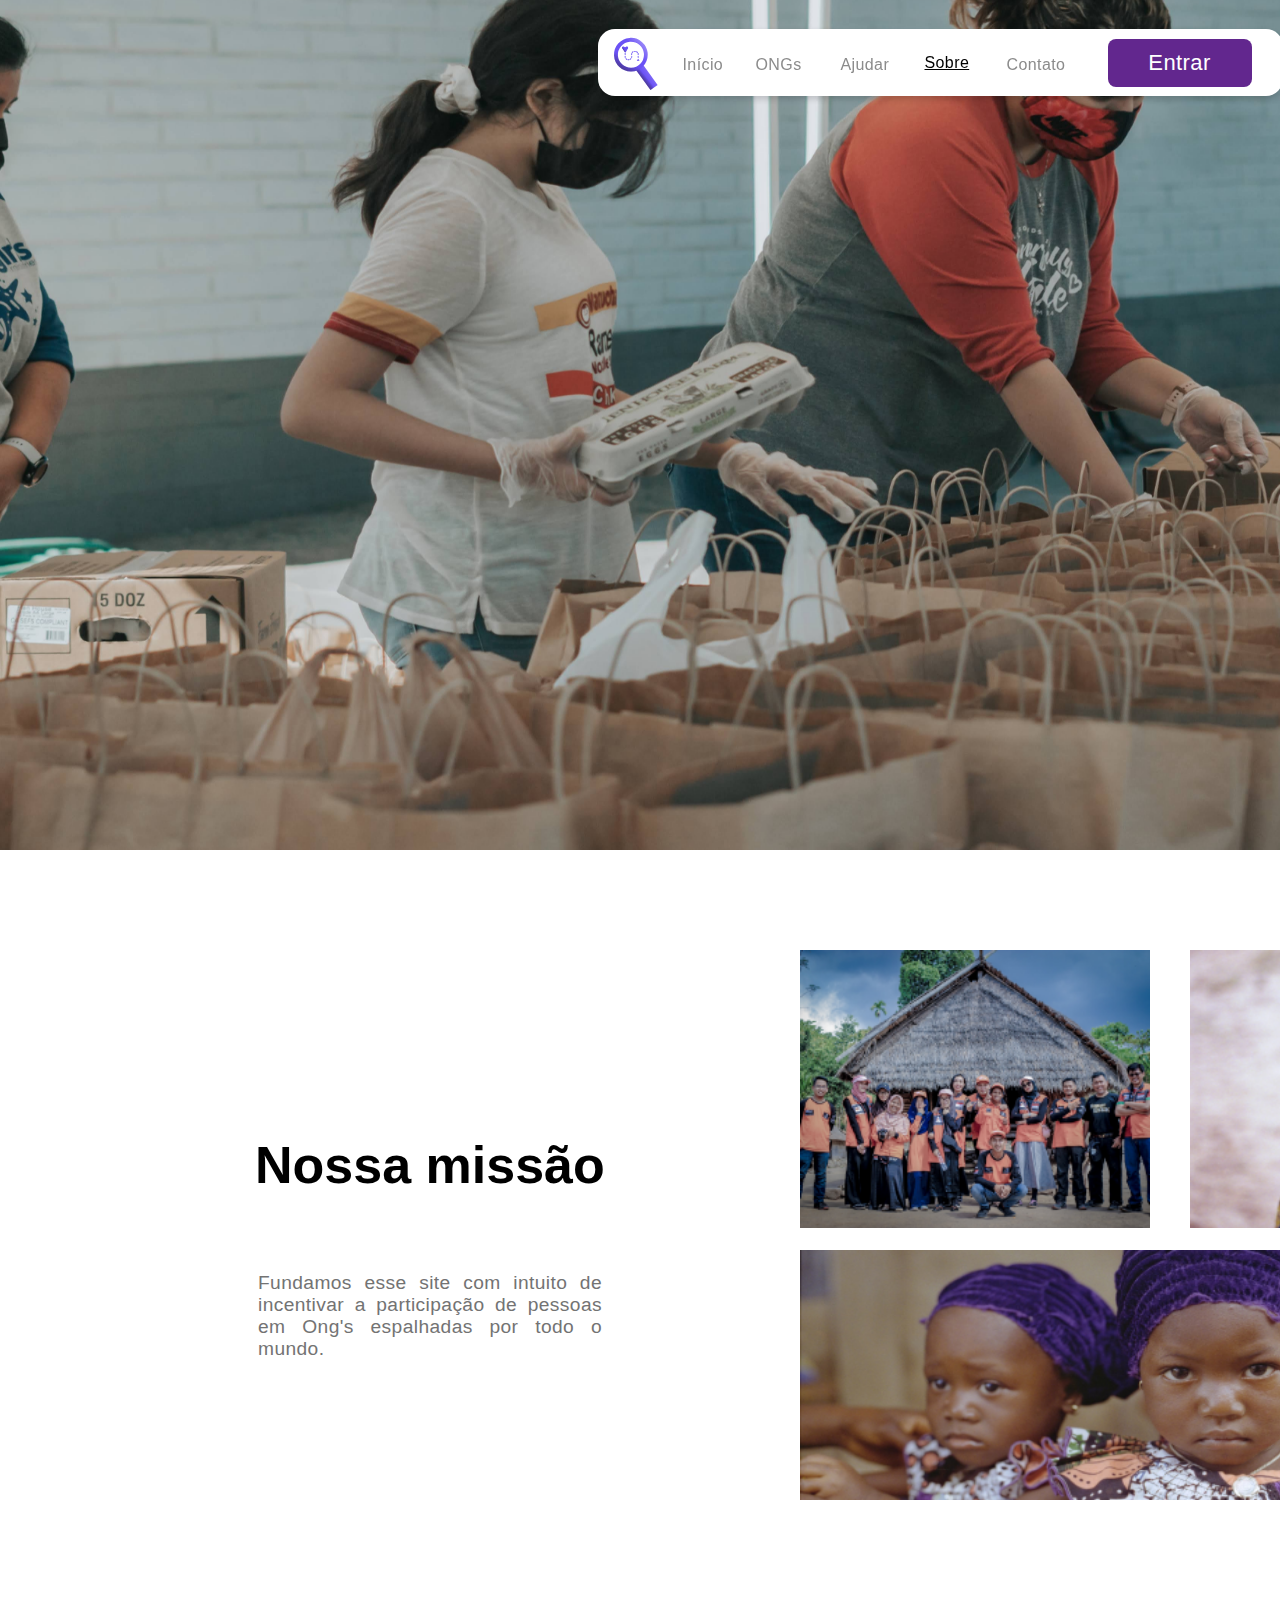
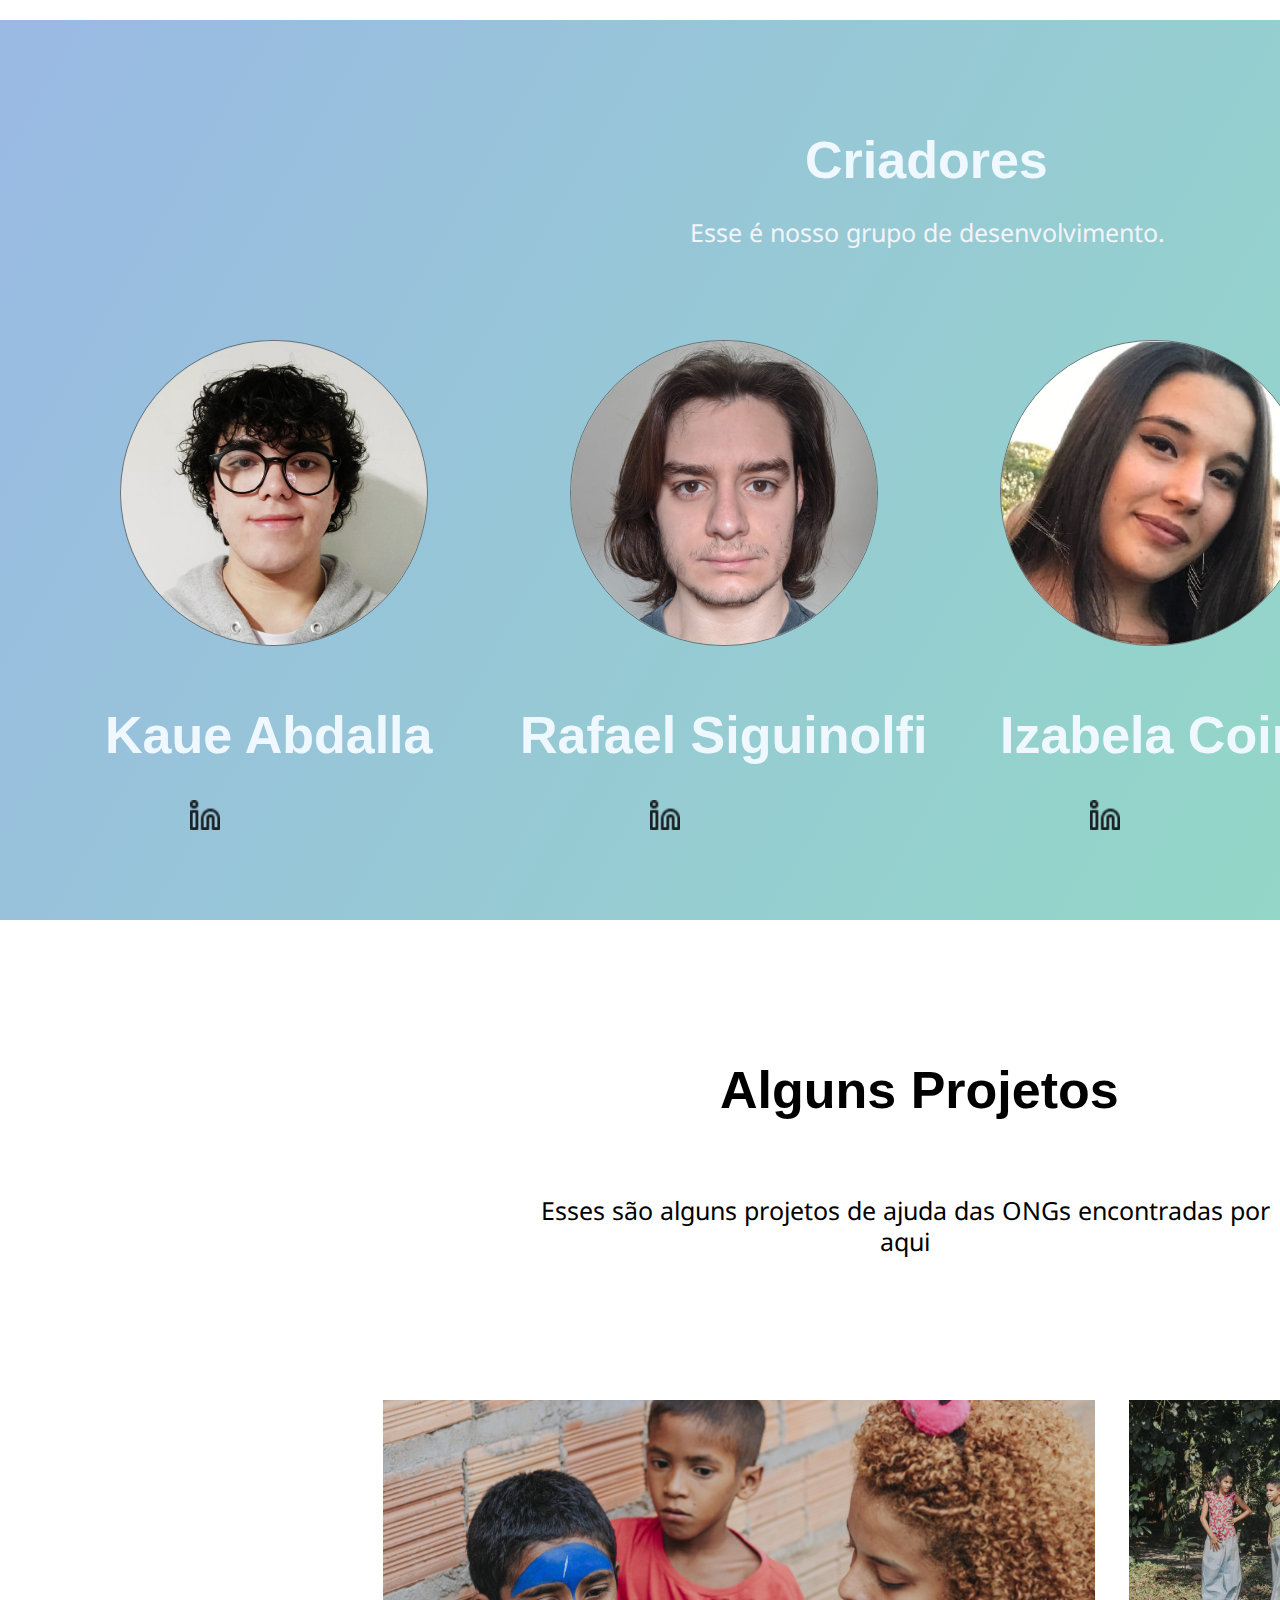
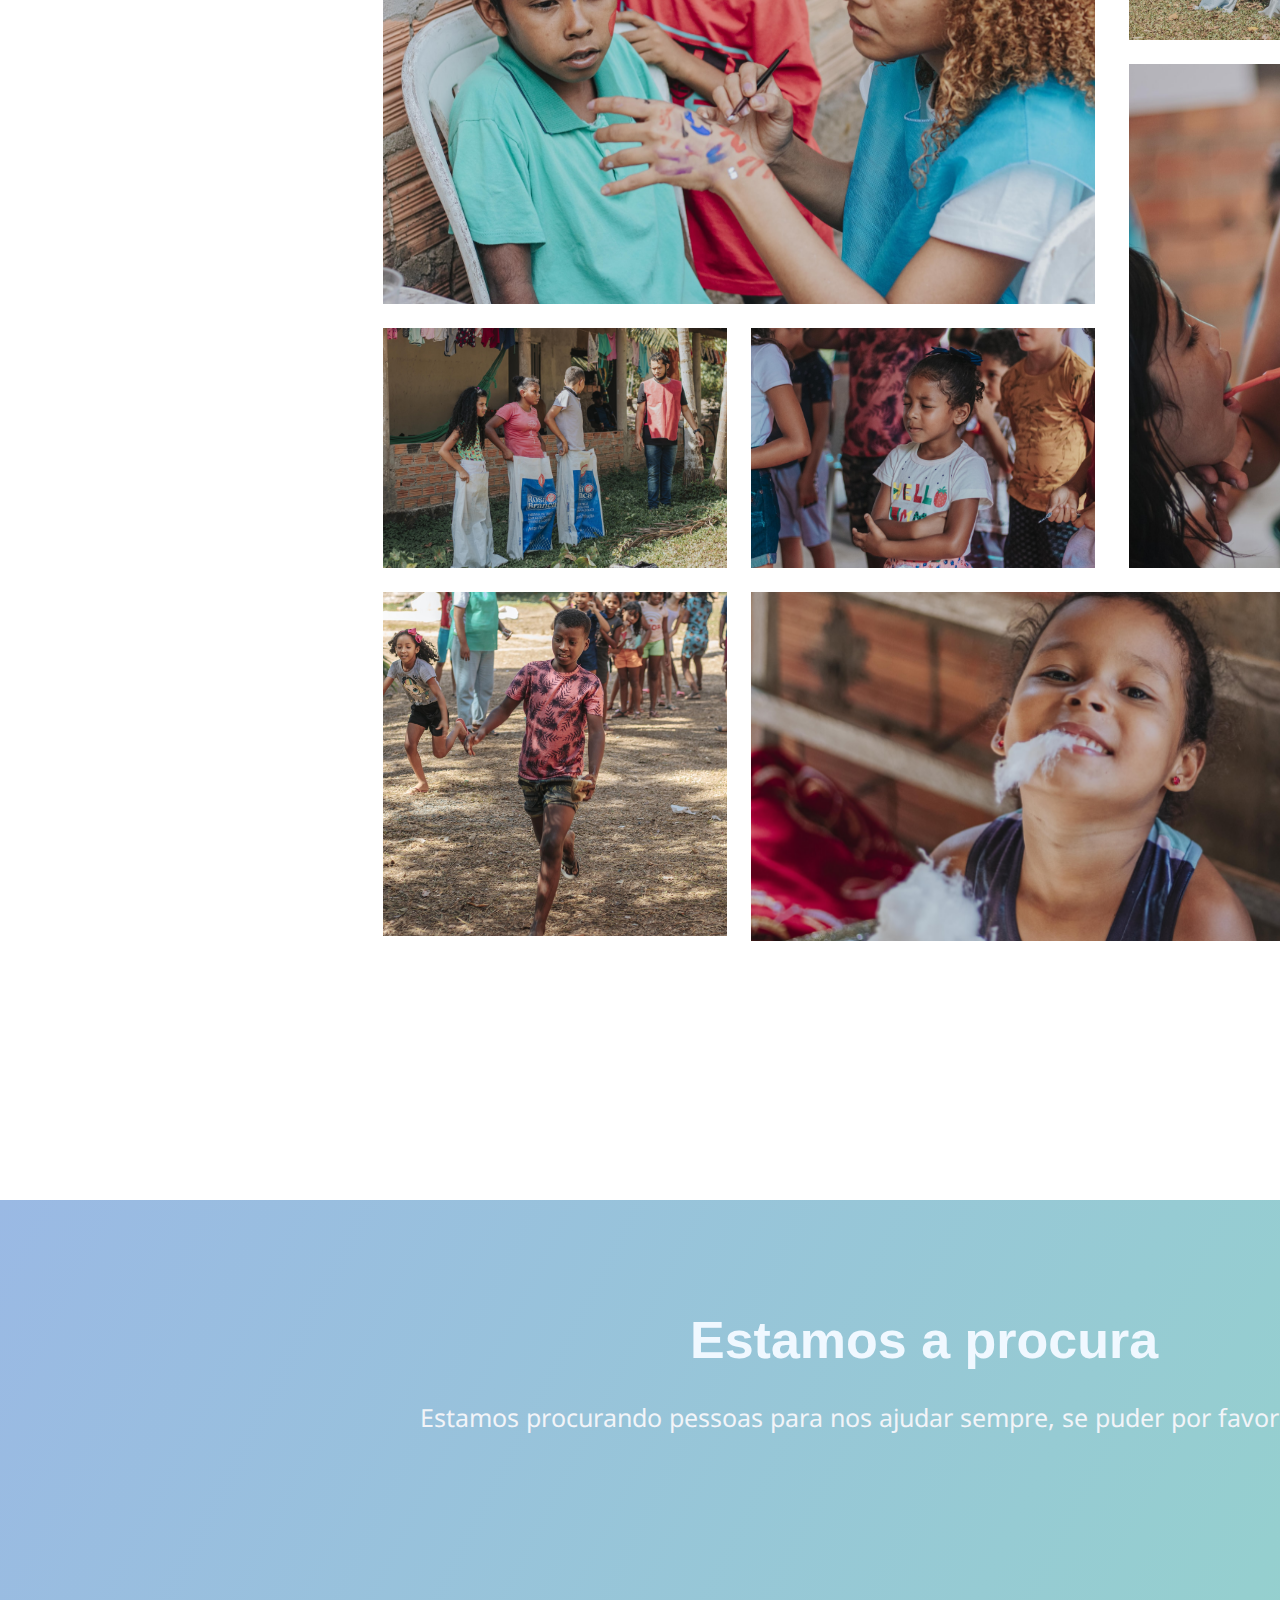
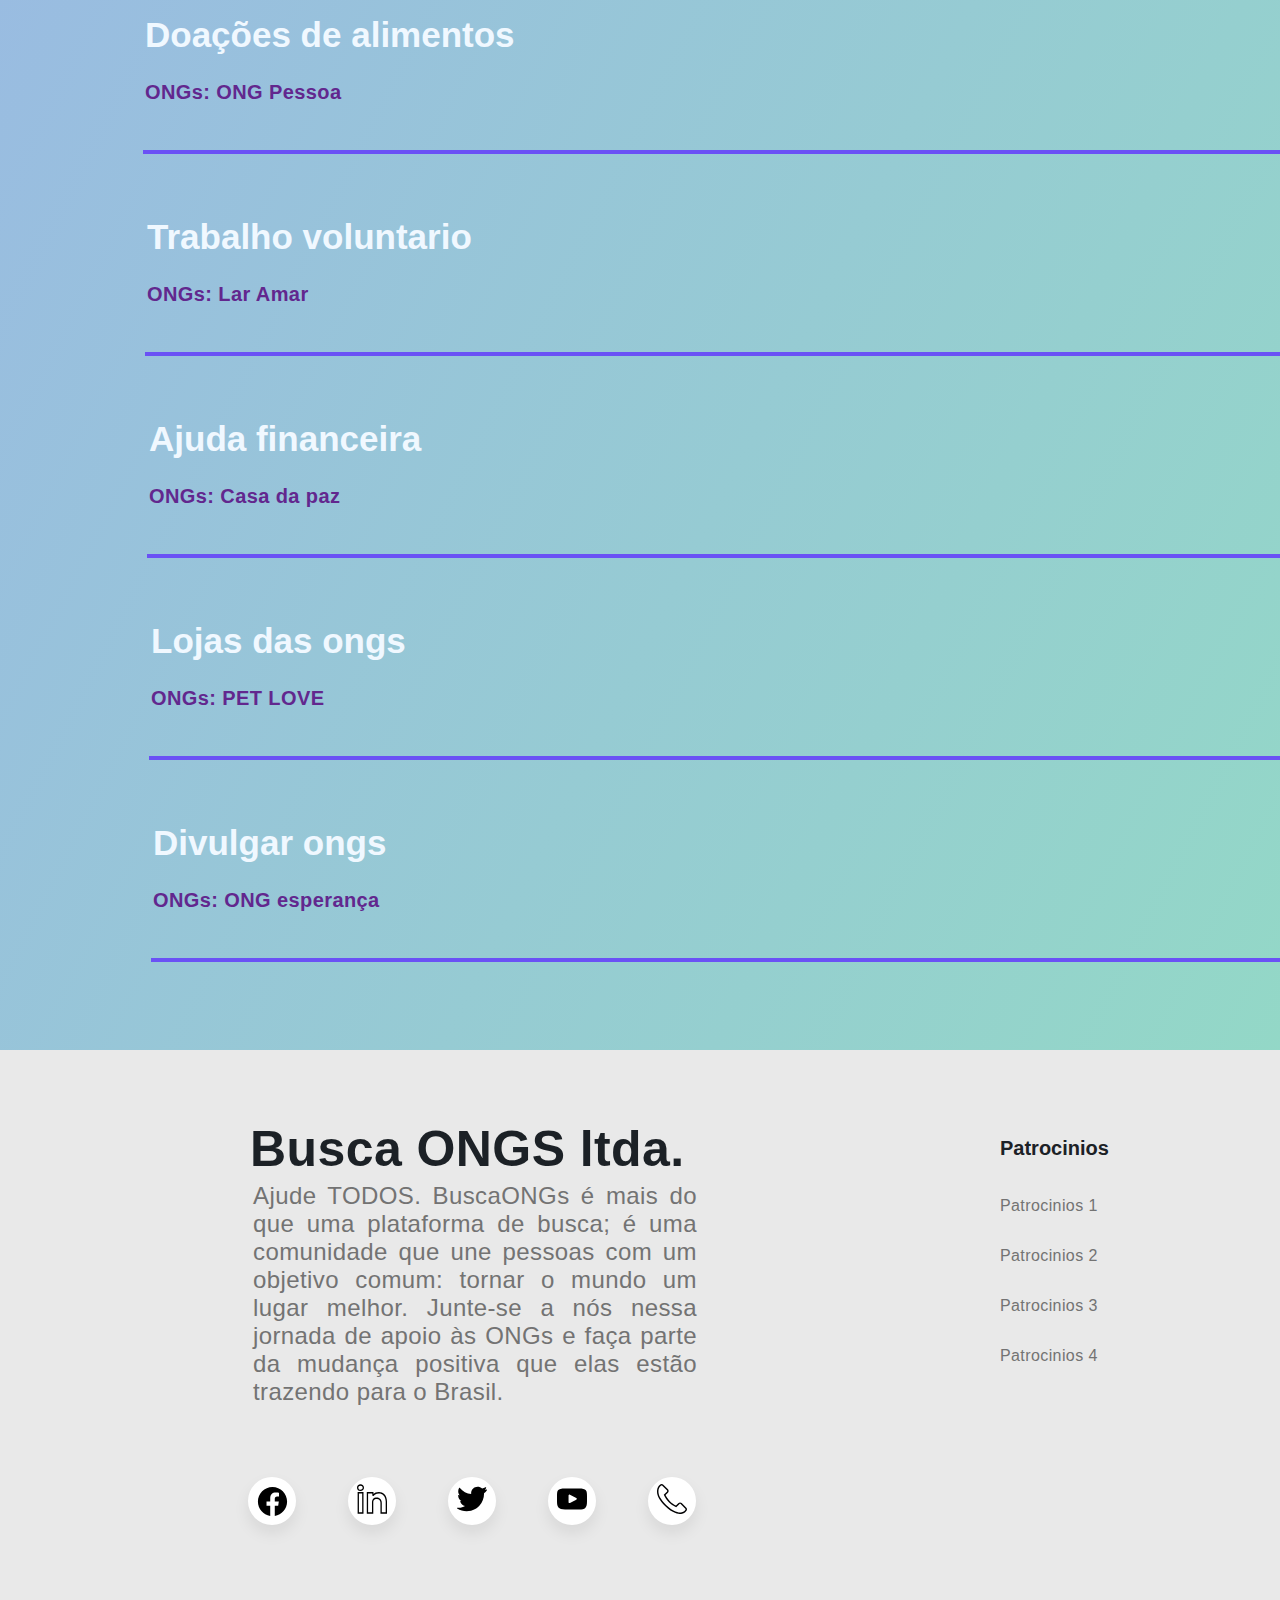
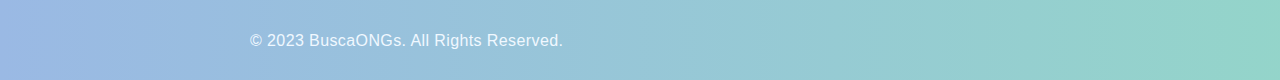
<file: sobre.html>
<!DOCTYPE html>
<html lang="pt-BR">

<head>
    <meta charset="UTF-8">
    <meta name="viewport" content="width=device-width, initial-scale=1.0">
    <title>Sobre</title>
    <link rel="preconnect" href="https://fonts.googleapis.com">
    <link rel="preconnect" href="https://fonts.gstatic.com" crossorigin>
    <link href="https://fonts.googleapis.com/css2?family=Noto+Sans&display=swap" rel="stylesheet">

    <link rel="stylesheet" href="css2.css">


<body>

    <header>
        <div class="retangulo"></div>
        <img style="position: absolute; top: -2px; left: 557px; width: 140px; height: 140px;"
            src="img/Logo-roxoazul-sombra-luz.svg">
        <p class="botaoE">
            <a href="bemvindo.html">Entrar</a>
        </p>
        <p class="Inicio">
            <a href="index.html">Início</a>
        </p>
        <p class="ONGS">
            <a href="ONGs.html">ONGs</a>
        </p>
        <p class="ajudar">
            <a href="ajudar.html">Ajudar</a>
        </p>
        <p class="Sobre">
            <a href="sobre.html">Sobre</a>
        </p>
        <p class="Contato">
            <a href="contato.html">Contato</a>
        </p>
    </header>

    <img src="img/Retângulo 22.png" style="width: 1865px; height: 1050px; position: absolute;top: -200px; left: -1px;">
    <img src="imagem/1.png" style="position: absolute;width: 350px; top: 950px; left: 800px;">
    <img src="imagem/2.png" style="position: absolute; width: 350px; top: 950px;left: 1190px;">
    <img src="imagem/Imagem.png" style="position: absolute;width: 740px; height: 250px;top: 1250px;left: 800px;">
    <h1 style="position: absolute;left: 255px;top: 1100px;">Nossa missão</h1>

    <table width="350px" style="position: absolute; top: 1250px; left: 255px;">
        <tr>
            <td>
                <p style="text-align: justify; font-family: Arial, Helvetica, sans-serif; font-size: larger;">
                    Fundamos esse site com intuito de incentivar a participação de pessoas em Ong's espalhadas por todo
                    o mundo.</p>
            </td>
        </tr>
    </table>

    <div class="backfotos">
        <h1 style="position: absolute; top: 75px;left: 805px;width: 234px;height: 59px;color: aliceblue; ">Criadores
        </h1>
        <h2 style="position: absolute;top: 180px;left: 690px;font-size: 25px;">Esse é nosso grupo de desenvolvimento.
        </h2>
        <img src="img2/k.png"
            style="position: absolute;left: 120px;top: 320px;width: 306px;height: 304px;border: 1px solid #707070;border-radius: 1000px;">
        <img src="img2/r afa.png"
            style="position: absolute;left: 570px;top: 320px;width: 306px;height: 304px;border: 1px solid #707070;border-radius: 1000px;">
        <img src="img2/Iza.png"
            style="position: absolute;left: 1000px;top: 320px;width: 306px;height: 304px;border: 1px solid #707070;border-radius: 1000px;">
        <img src="img2/eu.png"
            style="position: absolute;left: 1450px;top: 320px;width: 306px;height: 304px;border: 1px solid #707070;border-radius: 1000px;">
        <h1 style="position: absolute;left: 105px;top: 650px;color: aliceblue;">Kaue Abdalla</h1>
        <h1 style="position: absolute;left: 520px;top: 650px;color: aliceblue;">Rafael Siguinolfi</h1>
        <h1 style="position: absolute;left: 1000px;top: 650px;color: aliceblue;">Izabela Coimbra</h1>
        <h1 style="position: absolute;left: 1450px;top: 650px;color: aliceblue;">Victor Neves</h1>
        <a href="https://www.linkedin.com/in/kau%C3%AA-jos%C3%A9-023220268" target="_blank"><img src="img2/nlinke.png"
                style="position: absolute;left: 190px;top: 780px;height: 30px; width: 30px;"></a>
        <a href="https://www.linkedin.com/in/rafael-nascimento-siguinolfi-38b690216" target="_blank"><img
                src="img2/nlinke.png" style="position: absolute;left: 650px;top: 780px;height: 30px; width: 30px;"></a>
        <a href="https://www.linkedin.com/in/izabela-coimbra" target="_blank"><img src="img2/nlinke.png"
                style="position: absolute;left: 1090px;top: 780px;height: 30px; width: 30px;"></a>
        <a href="https://www.linkedin.com/in/victor-neves-8a492619b" target="_blank"><img src="img2/nlinke.png"
                 style="position: absolute;left: 1520px;top: 780px;height: 30px; width: 30px;"></a>
    </div>

    <h1 style="position: absolute;left: 720px;top: 2625px;">Alguns Projetos</h1>
    <h3 style="position: absolute;left: 530px;top: 2770px;">Esses são alguns projetos de ajuda das ONGs encontradas por
        aqui</h3>

    <img src="img2/2.png" style="position: absolute;left: 383px;top: 3000px;">
    <img src="img2/1.png" style="position: absolute;left: 1129px; top: 3000px;">
    <img src="img2/3.png" style="position: absolute;left: 1129px;top: 3264px;">
    <img src="img2/5.png" style="position: absolute;left: 383px;top: 3528px;">
    <img src="img2/4.png" style="position: absolute;left: 751px;top: 3528px;">
    <img src="img2/6.png" style="position: absolute;left: 383px;top: 3792px;">
    <img src="img2/7.png" style="position: absolute;left: 751px;top: 3792px;width: 722px;">


    <div class="boxinf">
        <h1 style="position: absolute; top: 75px;left: 690px;width: 600px;height: 59px;color: aliceblue; ">Estamos a
            procura
        </h1>
        <h2 style="position: absolute;top: 185px;left: 420px; font-size: 25px;">Estamos procurando pessoas para nos
            ajudar sempre, se puder por favor venha nos ajudar</h2>
        <div class="linha1">
            <h1
                style="position: absolute; top: -170px;left: 0px;width: 600px;height: 59px;color: aliceblue;font-size: 35px; ">
                Doações de alimentos</h1>
            <h4 style="position: absolute;top: -100px;font-size: 20px;">ONGs: ONG Pessoa</h4>
            <div class="botaoaju" style="position: absolute;left: 1350px; top: -110px;">
                <a href="#" style="position: absolute;left: 55px;">Ajudar</a>
            </div>
            <div class="linha2">
                <h1
                    style="position: absolute; top: -170px;left: 0px;width: 600px;height: 59px;color: aliceblue;font-size: 35px; ">
                    Trabalho voluntario</h1>
                <h4 style="position: absolute;top: -100px;font-size: 20px;">ONGs: Lar Amar </h4>
                <div class="botaoaju" style="position: absolute;left: 1350px; top: -110px;">
                    <a href="#" style="position: absolute;left: 55px;">Ajudar</a>
                </div>
                <div class="linha3">
                    <h1
                        style="position: absolute; top: -170px;left: 0px;width: 600px;height: 59px;color: aliceblue;font-size: 35px; ">
                        Ajuda financeira</h1>
                    <h4 style="position: absolute;top: -100px;font-size: 20px;">ONGs: Casa da paz</h4>
                    <div class="botaoaju" style="position: absolute;left: 1350px; top: -110px;">
                        <a href="#" style="position: absolute;left: 55px;">Ajudar</a>
                    </div>
                    <div class="linha4">
                        <h1
                            style="position: absolute; top: -170px;left: 0px;width: 600px;height: 59px;color: aliceblue;font-size: 35px; ">
                            Lojas das ongs</h1>
                        <h4 style="position: absolute;top: -100px;font-size: 20px;">ONGs: PET LOVE</h4>
                        <div class="botaoaju" style="position: absolute;left: 1350px; top: -110px;">
                            <a href="#" style="position: absolute;left: 55px;">Ajudar</a>
                        </div>
                        <div class="linha5">
                            <h1
                                style="position: absolute; top: -170px;left: 0px;width: 600px;height: 59px;color: aliceblue;font-size: 35px; ">
                                Divulgar ongs</h1>
                            <h4 style="position: absolute;top: -100px;font-size: 20px;">ONGs: ONG esperança</h4>
                            <div class="botaoaju" style="position: absolute;left: 1350px; top: -110px;">
                                <a href="#" style="position: absolute;left: 55px;">Ajudar</a>
                            </div>
                        </div>
                    </div>
                </div>
            </div>
        </div>


        <div class="blocaocinza">
            <h1
                style="position:absolute; text-indent:250px; line-height: 130px; font-size: 50px; font-family: Arial, Helvetica, sans-serif; letter-spacing: 0.42px;">
                Busca ONGS ltda.</h1>
            <table width="450px" style="position: absolute; top: 105px; left: 250px;">
                <tr>
                    <td>
                        <p style="text-align: justify; font-family: Arial, Helvetica, sans-serif; font-size:x-large;">
                            Ajude TODOS. BuscaONGs é mais do que uma plataforma de busca; é uma comunidade que une
                            pessoas com um
                            objetivo comum: tornar o mundo um lugar melhor. Junte-se a nós nessa jornada de apoio às
                            ONGs e
                            faça parte
                            da mudança positiva que elas estão trazendo para o Brasil. </p>
                    </td>
                </tr>
            </table>
            <h1
                style="position:absolute; text-indent:1000px; line-height: 170px; font-family: Arial, Helvetica, sans-serif; font-size: 20px;">
                Patrocinios</h1>
            <p
                style="position:absolute; text-indent:1000px; line-height: 280px; font-family: Arial, Helvetica, sans-serif;">
                Patrocinios 1</p>
            <p
                style="position:absolute; text-indent:1000px; line-height: 380px; font-family: Arial, Helvetica, sans-serif;">
                Patrocinios 2</p>
            <p
                style="position:absolute; text-indent:1000px; line-height: 480px; font-family: Arial, Helvetica, sans-serif;">
                Patrocinios 3</p>
            <p
                style="position:absolute; text-indent:1000px; line-height: 580px; font-family: Arial, Helvetica, sans-serif;">
                Patrocinios 4</p>
            <h1
                style="position:absolute; text-indent:1300px; line-height: 170px; font-family: Arial, Helvetica, sans-serif; font-size: 20px;">
                Serviços</h1>
            <p
                style="position:absolute; text-indent:1300px; line-height: 280px; font-family: Arial, Helvetica, sans-serif;">
                Serviços 1</p>
            <p
                style="position:absolute; text-indent:1300px; line-height: 380px; font-family: Arial, Helvetica, sans-serif;">
                Serviços 2</p>
            <p
                style="position:absolute; text-indent:1300px; line-height: 480px; font-family: Arial, Helvetica, sans-serif;">
                Serviços 3</p>
            <p
                style="position:absolute; text-indent:1300px; line-height: 580px; font-family: Arial, Helvetica, sans-serif;">
                Serviços 4</p>
            <h1
                style="position:absolute; text-indent:1600px; line-height: 170px; font-family: Arial, Helvetica, sans-serif; font-size: 20px;">
                Outros</h1>
            <p
                style="position:absolute; text-indent:1600px; line-height: 280px; font-family: Arial, Helvetica, sans-serif;">
                News</p>
            <p
                style="position:absolute; text-indent:1600px; line-height: 380px; font-family: Arial, Helvetica, sans-serif;">
                Blog</p>
            <p
                style="position:absolute; text-indent:1600px; line-height: 480px; font-family: Arial, Helvetica, sans-serif;">
                Videos</p>
            <p
                style="position:absolute; text-indent:1600px; line-height: 580px; font-family: Arial, Helvetica, sans-serif; max-height: 100px;">
                FAQs</p>
            <div class="bolinha1"></div>
            <div class="bolinha2"></div>
            <div class="bolinha3"></div>
            <div class="bolinha4"></div>
            <div class="bolinha5"></div>
        </div>
        <img style="height: 35px; width: 35px; position: absolute; top: 1884px; left: 255px;" src="img2/facebook.svg">
        <img style="height: 30px; width: 30px; position: absolute; top: 1884px; left: 357px;" src="img2/linkedin.svg">
        <img style="height: 30px; width: 30px; position: absolute; top: 1884px; left: 457px;" src="img2/twitter.svg">
        <img style="height: 30px; width: 30px; position: absolute; top: 1884px; left: 557px;" src="img2/youtube.svg">
        <img style="height: 30px; width: 30px; position: absolute; top: 1884px; left: 657px;" src="img2/phone.svg">
        <footer>
            <div>
                <p
                    style="position:absolute; text-indent:250px; line-height: 50px;color: aliceblue;font-family: Arial, Helvetica, sans-serif;">
                    © 2023 BuscaONGs. All
                    Rights Reserved.
                </p>
                <a href="#"
                    style="position:absolute; text-decoration: underline; color: aliceblue; top: 30px; left: 1300px;font-family: Arial, Helvetica, sans-serif;">Privacy
                    Policy</a>
                <a href="#"
                    style="position:absolute; text-decoration: underline; color: aliceblue; top: 30px; left: 1600px;font-family: Arial, Helvetica, sans-serif;">Terms
                    of
                    Service</a>
            </div>
        </footer>
</body>

</html>
</file>
<file: styleindex.css>
.retangulo {
    position: absolute;
    top: 29px;
    left: 590px;
    width: 685px;
    height: 67px;
    background: #FFFFFF 0% 0% no-repeat padding-box;
    box-shadow: 0px 3px 6px #00000029;
    border-radius: 17px;
    opacity: 1;
}

.blocaocinza {
    position: absolute;
    top: 2204px;
    left: 0px;
    width: 1865px;
    height: 604px;
    background: #E9E9E9 0% 0% no-repeat padding-box;
    opacity: 1;
    color: #1C2126;
}

.bolinha1 {
    width: 48px;
    height: 48px;
    background: #FFFFFF 0% 0% no-repeat padding-box;
    box-shadow: 0px 8px 16px #00000014;
    border-radius: 1000px;
    opacity: 1;
    top: 427px;
    left: 248px;
    position: absolute;
}

.bolinha2 {
    width: 48px;
    height: 48px;
    background: #FFFFFF 0% 0% no-repeat padding-box;
    box-shadow: 0px 8px 16px #00000014;
    border-radius: 1000px;
    opacity: 1;
    top: 427px;
    left: 348px;
    position: absolute;
}

.bolinha3 {
    width: 48px;
    height: 48px;
    background: #FFFFFF 0% 0% no-repeat padding-box;
    box-shadow: 0px 8px 16px #00000014;
    border-radius: 1000px;
    opacity: 1;
    top: 427px;
    left: 448px;
    position: absolute;
}

.bolinha4 {
    width: 48px;
    height: 48px;
    background: #FFFFFF 0% 0% no-repeat padding-box;
    box-shadow: 0px 8px 16px #00000014;
    border-radius: 1000px;
    opacity: 1;
    top: 427px;
    left: 548px;
    position: absolute;
}

.bolinha5 {
    width: 48px;
    height: 48px;
    background: #FFFFFF 0% 0% no-repeat padding-box;
    box-shadow: 0px 8px 16px #00000014;
    border-radius: 1000px;
    opacity: 1;
    top: 427px;
    left: 648px;
    position: absolute;
}

body {
    color: #FEFEFE;
    min-height: 100vh;
    overflow-x: hidden;
}

header {
    position: fixed;
    top: 0;
    z-index: 1;
}

/* Botões */

.botaoE {
    position: absolute;
    top: 39px;
    left: 1099.5px;
    margin: 0px;
    padding: 0px;
}

.botaoE a,
.botaoE a:visited {
    font: 22px/48px arial, helvetica;
    padding: 0px;
    text-decoration: none;
    text-align: center;
    color: #fff;
    background: #62278E center center;
    width: 144px;
    height: 48px;
    border-radius: 8px;
    display: block;
}

.botaoE a:hover {
    background: #62278E center center;
    color: #dadada;
}

.Inicio {
    position: absolute;
    top: 38px;
    left: 674.5px;
    width: 43px;
    height: 22px;
}

.ONGS {
    position: absolute;
    top: 40px;
    left: 747.5px;
    width: 55px;
    height: 27px;
}

.Ajudar {
    position: absolute;
    top: 40px;
    left: 832.5px;
    width: 87px;
    height: 22px;
}

.Ajudar a,
.Ajudar a:visited {
    text-decoration: none;
    color: #8B8B8B;
    font-family: Arial, Helvetica, sans-serif;
}

.Ajudar a:hover {
    color: #000000;
    font-size: 110%;
}

.Sobre {
    position: absolute;
    top: 40px;
    left: 916.5px;
    width: 45px;
    height: 22px;
}

.Contato {
    position: absolute;
    top: 40px;
    left: 998.54px;
    width: 62px;
    height: 22px;
}

.Inicio a,
.Inicio a:visited {
    text-decoration: underline;
    color: #000000;
    font-family: Arial, Helvetica, sans-serif;
}

.ONGS a,
.ONGS a:visited {
    text-decoration: none;
    color: #8B8B8B;
    font-family: Arial, Helvetica, sans-serif;
}

.ONGS a:hover {
    color: #000000;
    font-size: 110%;
}

.Sobre a,
.Sobre a:visited {
    text-decoration: none;
    color: #8B8B8B;
    font-family: Arial, Helvetica, sans-serif;
}

.Sobre a:hover {
    color: #000000;
    font-size: 110%;
}

.Contato a,
.Contato a:visited {
    text-decoration: none;
    color: #8B8B8B;
    font-family: Arial, Helvetica, sans-serif;
}

.Contato a:hover {
    color: #000000;
    font-size: 110%;
}

footer {
    position: absolute;
    top: 2729px;
    left: 0px;
    width: 1865px;
    height: 80px;
    background: transparent linear-gradient(90deg, #9AB9E4 0%, #91E1BE 100%) 0% 0% no-repeat padding-box;
    opacity: 1;
    text-align: center;
    display: inline;
}

.linha {
    position: absolute;
    top: 932px;
    left: 880px;
    width: 80px;
    height: 0px;
    border: 2px solid #CFCFCF;
    opacity: 1;
}

.blocaocinza2 {
    position: absolute;
    top: 1600px;
    left: 0px;
    width: 1865px;
    height: 604px;
    background: #dddddd 0% 0% no-repeat padding-box;
    opacity: 1;
    color: #1C2126;
}

.espaco {
    margin-top: 229px;
}


.boxPAG1 {
    position: absolute;
    top: 1014px;
    left: 150px;
    width: 299px;
    height: 413px;
    background: rgba(255, 0, 0, 0);
    color: #1C2126;
}

.botaoPAG1 {
    position: absolute;
    top: 330px;
    left: 85px;
    width: 126px;
    height: 38px;
}

.botaoPAG1 a,
.botaoPAG1 a:visited {
    font: 12px/17px arial, helvetica;
    padding: 0px;
    text-decoration: none;
    text-align: center;
    color: #fff;
    background: #4525F2 center center;
    width: 126px;
    height: 38px;
    border-radius: 8px;
    display: block;
    text-align: center;
    line-height: 35px;
}

.botaoPAG1 a:hover {
    background: #4525F2 center center;
    color: #dadada;
}

.boxPAG2 {
    position: absolute;
    top: 1014px;
    left: 550px;
    width: 299px;
    height: 413px;
    background: rgba(255, 0, 0, 0);
    color: #1C2126;
}

.botaoPAG2 {
    position: absolute;
    top: 330px;
    left: 85px;
    width: 126px;
    height: 38px;
}

.botaoPAG2 a,
.botaoPAG2 a:visited {
    font: 12px/17px arial, helvetica;
    padding: 0px;
    text-decoration: none;
    text-align: center;
    color: #fff;
    background: #4525F2 center center;
    width: 126px;
    height: 38px;
    border-radius: 8px;
    display: block;
    text-align: center;
    line-height: 35px;
}

.botaoPAG2 a:hover {
    background: #4525F2 center center;
    color: #dadada;
}

.boxPAG3 {
    position: absolute;
    top: 1014px;
    left: 990px;
    width: 299px;
    height: 413px;
    background: rgba(255, 0, 0, 0);
    color: #1C2126;
}

.botaoPAG3 {
    position: absolute;
    top: 330px;
    left: 85px;
    width: 126px;
    height: 38px;
}

.botaoPAG3 a,
.botaoPAG3 a:visited {
    font: 12px/17px arial, helvetica;
    padding: 0px;
    text-decoration: none;
    text-align: center;
    color: #fff;
    background: #4525F2 center center;
    width: 126px;
    height: 38px;
    border-radius: 8px;
    display: block;
    text-align: center;
    line-height: 35px;
}

.botaoPAG3 a:hover {
    background: #4525F2 center center;
    color: #dadada;
}

.boxPAG4 {
    position: absolute;
    top: 1014px;
    left: 1390px;
    width: 299px;
    height: 413px;
    background: rgba(255, 0, 0, 0);
    color: #1C2126;
}

.botaoPAG4 {
    position: absolute;
    top: 330px;
    left: 85px;
    width: 126px;
    height: 38px;
}

.botaoPAG4 a,
.botaoPAG4 a:visited {
    font: 12px/17px arial, helvetica;
    padding: 0px;
    text-decoration: none;
    text-align: center;
    color: #fff;
    background: #4525F2 center center;
    width: 126px;
    height: 38px;
    border-radius: 8px;
    display: block;
    text-align: center;
    line-height: 35px;
}

.botaoPAG4 a:hover {
    background: #4525F2 center center;
    color: #dadada;
}
</file>
<file: ajudar.css>
* {
    margin: 0;
    padding: 0;
    box-sizing: border-box;
    /*Define que o tamanho do elemento será fixo e a borda e padding será desconto=ado na medida interna*/
}

body {
    display: grid;
    overflow-x: hidden;
}

.imageong {
    width: 1865px;
    height: 78vb;
    background-image: url(img/Retângulo\ 20.png);
    background-size: cover;
    background-position: top center;
}

.barra-menu {
    position: fixed;
    top: 3.8%;
    left: 26.94%;
    width: 46.19%;
    height: 8.72%;
    background: #FFFFFF 0% 0% no-repeat padding-box;
    box-shadow: 0px 3px 6px #00000029;
    border-radius: 17px;
    opacity: 1;
    display: flex;
}

.menu {
    /*position: absolute;*/
    width: 70%;
    height: 100%;

}

.menu ul {
    /*position: relative;*/
    width: 100%;
    height: 100%;
    list-style: none;
    /*tira as bolinhas da lista*/

    /*tira a margin da lista, pois já vem com uma margem padrão*/
    padding: 4% 2%;
    display: inline-flex;
    /*margin-inline: 4%;*/
    /*grid-auto-flow: column;*/
    /*place-items: center;
    /*align-items: center;*/
}

.menu li {
    /*position: relative;*/
    width: 100%;
    height: 100%;
    /*            padding-top: 20%;
    padding-left: 20%;*/
    /*margin-inline: 6%;*/
    font: normal normal 600 16px/22px 'Noto Sans', sans-serif;
    letter-spacing: 0px;
    opacity: 1;
    text-align: center;

}

.menu li a {
    /*position: absolute;*/
    color: #8B8B8B;
    text-decoration: none;
    /*padding: 20%;*/

}

.menu li :hover {
    color: #000000;
    font-size: 110%;
}


#ajudar,
#ajudar:visited {
    color: #000000;
    font-size: 110%;
}

.barra-menu img {
    position: absolute;
    margin-top: 1%;
    margin-left: 31%;
    height: 200%;
}

.base-entrar {
    position: absolute;
    top: 14.925%;
    left: 72.58%;
    width: 22.82%;
    height: 71.64%;
    background: #62278E 0% 0% no-repeat padding-box;
    box-shadow: 0px 8px 16px #C7F2DF;
    border-radius: 8px;
    opacity: 1;

}

.entrar a {
    text-decoration: none;
    font: normal normal 600 18px 'Noto Sans', sans-serif;
    letter-spacing: 0px;
    color: #ffffff;
    opacity: 1;
    padding-top: 1.2%;
}

/*CONTEÚDO*/
.content {
    background-color: #FEFEFE;
    width: 100vw;
    /*height: 100vh;*/
    height: max-content;
    display: flex;
    margin-bottom: 5%;
}

.filter {
    background-color: #FEFEFE;
    border: 1px solid #707070;
    border-radius: 15px;
    width: 22%;
    height: max-content;
    font-family: 'Noto Sans';
    padding: 1%;
    margin-top: 2%;
    margin-left: 2%;
    box-sizing: border-box;

}

.help {
    background-color: #FEFEFE;
    width: 78%;
    height: 100%;
    display: flex;
    flex-direction: column;
    font-family: 'Noto Sans';
}

.search {
    position: relative;
    background-color: #FEFEFE;
    width: 100%;
    height: 20vh;
    text-align: center;
    padding-top: 3%;
    padding-bottom: 2%;
    overflow: hidden;
}

.search-input {
    width: 85%;
    height: 70%;
    background-color: transparent;
    transition: width 0.5s ease;
    /*background: #FFFFFF 0% 0% no-repeat padding-box;*/
    border: 1px solid #707070;
    opacity: 1;
    border-radius: 50px;
    background-image: url(/imagens-ajudar/lupa.svg);
    background-position: 4%;
    background-size: 5%;
    background-repeat: no-repeat;
    text-align: left;
    font: normal normal 200 16px/26px 'Noto Sans';
    padding-left: 8%;
    outline: none;
}

.search-input.active {
    width: 50px;
    padding: 0;
    background: transparent;
}

.search-icon.active {
    width: 8%;
    height: 55%;
    background: #FFFFFF 0% 0% no-repeat padding-box;
    border: 2px solid #707070;
    opacity: 1;
    border-radius: 50%;
    cursor: pointer;
    background-image: url(/imagens-ajudar/lupa.svg);
    background-size: 65%;
    background-repeat: no-repeat;
    background-position: center;
    padding: 0;
    margin: 1% 0;
}

.search-icon {
    position: absolute;
    top: 37%;
    left: 50%;
    transform: translate(-50%, -50%);
    width: 50px;
    height: 50px;
    background: transparent;
    margin-top: 1%;
}

.list {
    background-color: #FEFEFE;
    width: 100%;
    height: 80%;
    display: flex;
    flex-direction: column;
    grid-template-columns: 1fr;
    padding: 0 5%;

}

.level-one,
.level-two,
.level-three,
.level-four {
    display: grid;
    grid-auto-flow: column;
    grid-template-columns: auto;

}

.ongs {
    width: 16vw;
    height: 50vh;
    background: #FFFFFF 0% 0% no-repeat padding-box;
    border: 1px solid #707070;
    border-radius: 19px;
    opacity: 1;
    padding: 5%;
    text-align: center;
}

.ongs img {
    width: 70%;
    height: 45%;
}

.ongs h1 {
    text-align: center;
    font: normal normal 600 18px/24px 'Noto Sans', sans-serif;
    letter-spacing: 0px;
    color: #1C2126;
    opacity: 1;
}

.ongs h2 {
    text-align: center;
    font: normal normal 12px/16px 'Noto Sans', sans-serif;
    letter-spacing: 0.4px;
    color: #737373;
    opacity: 1;
}

.buttons {
    display: flex;
    justify-content: center;
    padding-top: 8%;
}

.button-doar {
    font: 12px/17px 'Noto Sans', sans-serif;
    padding: 0px;
    text-decoration: none;
    text-align: center;
    color: #fff;
    background: #4525F2 center center;
    width: 25%;
    height: 10%;
    border-radius: 17px;
    display: block;
    text-align: center;
    line-height: 35px;
    border: none;
    cursor: pointer;
    margin-right: 5%;
}

.button-voluntariar {
    font: 12px/17px 'Noto Sans', sans-serif;
    padding: 0px;
    text-decoration: none;
    text-align: center;
    color: #fff;
    background: #91E1BE center center;
    width: 40%;
    height: 10%;
    border-radius: 17px;
    display: block;
    text-align: center;
    line-height: 35px;
    border: none;
    cursor: pointer;
}

.filter h1 {
    font: normal normal bold 26px/30px 'Noto Sans', sans-serif;
    text-transform: uppercase;

}

.filter h2 {
    font: normal normal bold 18px/22px 'Noto Sans', sans-serif;
}

.filtro-tipo {
    display: grid;
    grid-auto-flow: column;
    grid-template-columns: 50%;
}

.causas {
    display: grid;
    grid-auto-flow: column;
    grid-auto-columns: 50%;
}

.habilidades {
    display: grid;
    grid-auto-flow: column;
    grid-auto-columns: 50%;
}

.filtro-tipo {
    font: normal normal 16px/18px 'Noto Sans', sans-serif;
}

.filtro-causas,
.filtro-habilidades {
    font: normal normal 14px/18px 'Noto Sans', sans-serif;
}

/*FOOTER*/
.footer {
    width: 100vw;
    height: 50vh;
    background: #E9E9E9 0% 0% no-repeat padding-box;
    opacity: 1;
    display: grid;
    grid-auto-flow: column;
    grid-template-columns: 50vw;
    font-family: 'Noto Sans', sans-serif;
    /*
    top: 1700px;
    position: absolute;*/


}

.about {
    width: 50vw;
    display: grid;
    grid-auto-flow: row;
    grid-template-rows: max-content;
}

.name {
    margin: 10% 15% 0;
    text-align: left;
}

.name h2 {
    font: normal normal bold 32px/40px 'Noto Sans', sans-serif;
    letter-spacing: 0.28px;
    color: #1C2126;
    opacity: 1;
}

.name h3 {
    font: normal normal 600 12px/22px 'Noto Sans', sans-serif;
    letter-spacing: 0.4px;
    color: #A1A1A1;
    opacity: 1;
}

.networks {
    display: grid;
    grid-auto-flow: column;
    margin: 0 15%;
    align-content: center;
    text-align: left;
}

.networks button {
    width: 48px;
    height: 48px;
    background: #FFFFFF 0% 0% no-repeat padding-box;
    box-shadow: 0px 8px 16px #00000014;
    border-radius: 1000px;
    opacity: 1;
    border: none;
}

.left {
    padding-top: 3%;
}

.right {
    display: grid;
    grid-auto-flow: column;
    grid-template-columns: 1fr;
    justify-content: right;
    padding-right: 15%;
    padding-top: 3%;

}

.botaoE {
    position: absolute;
    top: 39px;
    left: 1109.5px;
    margin: 0px;
    padding: 0px;
}

.botaoE a,
.botaoE a:visited {
    font: 22px/48px 'Noto Sans', sans-serif;
    padding: 0px;
    text-decoration: none;
    text-align: center;
    color: #fff;
    background: #62278E center center;
    width: 144px;
    height: 48px;
    border-radius: 8px;
    display: block;
}

.botaoE a:hover {
    background: #62278E center center;
    color: #dadada;
}

.Inicio {
    position: absolute;
    top: 55px;
    left: 684.5px;
    width: 43px;
    height: 22px;
}

.ONGS {
    position: absolute;
    top: 55px;
    left: 757.5px;
    width: 55px;
    height: 27px;
}



.Ajudar {
    position: absolute;
    top: 53px;
    left: 842.5px;
    width: 87px;
    height: 22px;
}

.Ajudar a,
.Ajudar a:visited {
    text-decoration: underline;
    color: #000000;
    font-family: 'Noto Sans', sans-serif;
}

.Sobre {
    position: absolute;
    top: 55px;
    left: 926.5px;
    width: 45px;
    height: 22px;
}

.Contato {
    position: absolute;
    top: 55px;
    left: 1008.54px;
    width: 62px;
    height: 22px;
}

.Inicio a,
.Inicio a:visited {
    text-decoration: none;
    color: #8B8B8B;
    font-family: 'Noto Sans', sans-serif;
}

.Inicio a:hover {
    color: #000000;
    font-size: 110%;
}

.ONGS a,
.ONGS a:visited {
    text-decoration: none;
    color: #8B8B8B;
    font-family: 'Noto Sans', sans-serif;
}

.ONGS a:hover {
    color: #000000;
    text-decoration: #000000;
    font-size: 110%;
}

.Sobre a,
.Sobre a:visited {
    text-decoration: none;
    color: #8B8B8B;
    font-family: 'Noto Sans', sans-serif;
}

.Sobre a:hover {
    color: #000000;
    font-size: 110%;
}

.Contato a,
.Contato a:visited {
    text-decoration: none;
    color: #8B8B8B;
    font-family: 'Noto Sans', sans-serif;
}

.Contato a:hover {
    color: #000000;
    font-size: 110%;
}

header {
    position: fixed;
    top: 0;
    z-index: 1;
}

.retangulo {
    position: absolute;
    top: 29px;
    left: 600px;
    width: 685px;
    height: 67px;
    background: #FFFFFF 0% 0% no-repeat padding-box;
    box-shadow: 0px 3px 6px #00000029;
    border-radius: 17px;
    opacity: 1;
}

.blocaocinza {
    position: absolute;
    top: 2500px;
    left: 0px;
    width: 1865px;
    height: 604px;
    background: #E9E9E9 0% 0% no-repeat padding-box;
    opacity: 1;
    color: #1C2126;
}

.bolinha1 {
    width: 48px;
    height: 48px;
    background: #FFFFFF 0% 0% no-repeat padding-box;
    box-shadow: 0px 8px 16px #00000014;
    border-radius: 1000px;
    opacity: 1;
    top: 427px;
    left: 248px;
    position: absolute;
}

.bolinha2 {
    width: 48px;
    height: 48px;
    background: #FFFFFF 0% 0% no-repeat padding-box;
    box-shadow: 0px 8px 16px #00000014;
    border-radius: 1000px;
    opacity: 1;
    top: 427px;
    left: 348px;
    position: absolute;
}

.bolinha3 {
    width: 48px;
    height: 48px;
    background: #FFFFFF 0% 0% no-repeat padding-box;
    box-shadow: 0px 8px 16px #00000014;
    border-radius: 1000px;
    opacity: 1;
    top: 427px;
    left: 448px;
    position: absolute;
}

.bolinha4 {
    width: 48px;
    height: 48px;
    background: #FFFFFF 0% 0% no-repeat padding-box;
    box-shadow: 0px 8px 16px #00000014;
    border-radius: 1000px;
    opacity: 1;
    top: 427px;
    left: 548px;
    position: absolute;
}

.bolinha5 {
    width: 48px;
    height: 48px;
    background: #FFFFFF 0% 0% no-repeat padding-box;
    box-shadow: 0px 8px 16px #00000014;
    border-radius: 1000px;
    opacity: 1;
    top: 427px;
    left: 648px;
    position: absolute;
}

footer {
    position: absolute;
    top: 3025px;
    left: 0px;
    width: 1865px;
    height: 80px;
    background: transparent linear-gradient(90deg, #9AB9E4 0%, #91E1BE 100%) 0% 0% no-repeat padding-box;
    opacity: 1;
    text-align: center;
    display: inline;
}
</file>
<file: css.css>
.back {
    /* BackGround  */
    position: relative;
    top: 215px;
    left: 490px;
    width: 896px;
    height: 500px;
    background-color: #ffffff;
    box-shadow: 8px 16px 32px #0000001A;
    border-radius: 16px;
}

body {
    background-color: #BCD0EC;
}

h1 {
    position: relative;
    top: -270px;
    left: -300px;
    font: bold 35px/43px arial, helvetica;
}

form {
    background: #F2F4F8 0% 0% no-repeat padding-box;
    border-radius: 16px;
    opacity: 1;
}

.base-email input {
    font-family: 'Franklin Gothic Medium';
    background: #f7f7f7 0% 0% no-repeat padding-box;
    border: 1px solid #eaeaea;
    border-radius: 16px;
    opacity: 1;
    font-size: 16px;
    width: 328px;
    height: 48px;
    
}

.botaoX {
    position: relative;
    text-decoration: none;
    color: #1C2126;
    top: 40px;
    left: 820px;
    font-family: 'Franklin Gothic Medium';
    font-size: xx-large;
}

.botaoX a,
.botaoX a:visited {
    color: #F2F4F8;
    background: #F2F4F8 0% 0% no-repeat padding-box;
    border-radius: 1000px;
    opacity: 1;
}

.botaoX a:hover {
    background: #4525F2 center center;
    color: #dadada;
}

.botao {
    position: relative;
    top: 0px;
    left: 0px;
    margin: 0px;
    padding: 0px;
}
</file>
<file: styleongs.css>
/* Fundo e detalhes */

.retangulo {
    position: absolute;
    top: 29px;
    left: 590px;
    width: 685px;
    height: 67px;
    background: #FFFFFF 0% 0% no-repeat padding-box;
    box-shadow: 0px 3px 6px #00000029;
    border-radius: 17px;
    opacity: 1;
}

/*vou usar muito display no footer e no blocaocinza*/

.blocaocinza {
    position: absolute;
    top: 2000px;
    left: 0px;
    width: 1865px;
    height: 604px;
    background: #E9E9E9 0% 0% no-repeat padding-box;
    opacity: 1;
    color: #1C2126;
}

/*bolinhas dentro do blocao cinza*/

.bolinha1 {
    width: 48px;
    height: 48px;
    background: #FFFFFF 0% 0% no-repeat padding-box;
    box-shadow: 0px 8px 16px #00000014;
    border-radius: 1000px;
    opacity: 1;
    top: 427px;
    left: 248px;
    position: absolute;
}

.bolinha2 {
    width: 48px;
    height: 48px;
    background: #FFFFFF 0% 0% no-repeat padding-box;
    box-shadow: 0px 8px 16px #00000014;
    border-radius: 1000px;
    opacity: 1;
    top: 427px;
    left: 348px;
    position: absolute;
}

.bolinha3 {
    width: 48px;
    height: 48px;
    background: #FFFFFF 0% 0% no-repeat padding-box;
    box-shadow: 0px 8px 16px #00000014;
    border-radius: 1000px;
    opacity: 1;
    top: 427px;
    left: 448px;
    position: absolute;
}

.bolinha4 {
    width: 48px;
    height: 48px;
    background: #FFFFFF 0% 0% no-repeat padding-box;
    box-shadow: 0px 8px 16px #00000014;
    border-radius: 1000px;
    opacity: 1;
    top: 427px;
    left: 548px;
    position: absolute;
}

.bolinha5 {
    width: 48px;
    height: 48px;
    background: #FFFFFF 0% 0% no-repeat padding-box;
    box-shadow: 0px 8px 16px #00000014;
    border-radius: 1000px;
    opacity: 1;
    top: 427px;
    left: 648px;
    position: absolute;
}

/*vou usar muito display no footer e no blocaocinza*/

footer {
    position: absolute;
    top: 2525px;
    left: 0px;
    width: 1865px;
    height: 80px;
    background: transparent linear-gradient(90deg, #9AB9E4 0%, #91E1BE 100%) 0% 0% no-repeat padding-box;
    opacity: 1;
    text-align: center;
    display: inline;
}

/*vou usar muito display no footer e no blocaocinza*/

body {
    color: #FEFEFE;
    min-height: 100vh;
    overflow-x: hidden;
}

header {
    position: fixed;
    top: 0;
    z-index: 1;
}

/* Botões */

.botaoE {
    position: absolute;
    top: 39px;
    left: 1099.5px;
    margin: 0px;
    padding: 0px;
}

.botaoE a,
.botaoE a:visited {
    font: 22px/48px arial, helvetica;
    padding: 0px;
    text-decoration: none;
    text-align: center;
    color: #fff;
    background: #62278E center center;
    width: 144px;
    height: 48px;
    border-radius: 8px;
    display: block;
}

.botaoE a:hover {
    background: #62278E center center;
    color: #dadada;
}

.Inicio {
    position: absolute;
    top: 40px;
    left: 674.5px;
    width: 43px;
    height: 22px;
}

.ONGS {
    position: absolute;
    top: 38px;
    left: 747.5px;
    width: 55px;
    height: 27px;
}

.Ajudar {
    position: absolute;
    top: 40px;
    left: 832.5px;
    width: 87px;
    height: 22px;
}

.Ajudar a,
.Ajudar a:visited {
    text-decoration: none;
    color: #8B8B8B;
    font-family: Arial, Helvetica, sans-serif;
}

.Ajudar a:hover {
    color: #000000;
    font-size: 110%;
}

.Sobre {
    position: absolute;
    top: 40px;
    left: 916.5px;
    width: 45px;
    height: 22px;
}

.Contato {
    position: absolute;
    top: 40px;
    left: 998.54px;
    width: 62px;
    height: 22px;
}

.Inicio a,
.Inicio a:visited {
    text-decoration: none;
    color: #8B8B8B;
    font-family: Arial, Helvetica, sans-serif;
}

.Inicio a:hover {
    color: #000000;
    font-size: 110%;
}

.ONGS a,
.ONGS a:visited {
    color: #000000;
    font-family: Arial, Helvetica, sans-serif;
}

.Sobre a,
.Sobre a:visited {
    text-decoration: none;
    color: #8B8B8B;
    font-family: Arial, Helvetica, sans-serif;
}

.Sobre a:hover {
    color: #000000;
    font-size: 110%;
}

.Contato a,
.Contato a:visited {
    text-decoration: none;
    color: #8B8B8B;
    font-family: Arial, Helvetica, sans-serif;
}

.Contato a:hover {
    color: #000000;
    font-size: 110%;
}

/* Espaços */

.espaco {
    margin-top: 758px;
}

.espaco2 {
    margin-top: 229px;
}

/* Pesquisa e filtro */

.help {
    background-color: #FEFEFE;
    width: 78%;
    height: 100%;
    display: flex;
    flex-direction: column;
    font-family: 'Noto Sans';
}

.search {
    position: absolute;
    width: 100%;
    height: 20%;
    text-align: center;
    padding-top: 4%;
    overflow: hidden;
}

.search-input {
    width: 70%;
    height: 70%;
    background-color: transparent;
    transition: width 0.5s ease;
    /*background: #FFFFFF 0% 0% no-repeat padding-box;*/
    border: 1px solid #707070;
    opacity: 1;
    border-radius: 50px;
    background-image: url(/img/lupa.svg);
    background-position: 2%;
    background-size: 4%;
    background-repeat: no-repeat;
    text-align: left;
    font: normal normal 200 40px/58px arial, helvetica, sans-serif;
    padding-left: 8%;
    outline: none;
}

.search-input.active {
    width: 50px;
    padding: 0;
    background: transparent;
}

.search-icon.active {
    width: 10%;
    height: 70%;
    background: #FFFFFF 0% 0% no-repeat padding-box;
    border: 2px solid #707070;
    opacity: 1;
    border-radius: 50%;
    cursor: pointer;
    background-image: url(/img/lupa.svg);
    background-size: 65%;
    background-repeat: no-repeat;
    background-position: center;
    padding: 0;
    margin: 0;
}

.search-icon {
    position: absolute;
    top: 50%;
    left: 50%;
    transform: translate(-50%, -50%);
    width: 50px;
    height: 50px;
    background: transparent;
}

/* checkbox e filtro*/

.filter {
    position: absolute;
    background-color: #FEFEFE;
    border: 1px solid #707070;
    border-radius: 15px;
    width: 22%;
    height: max-content;
    font-family: 'Noto Sans';
    padding: 1%;
    margin-top: 2%;
    margin-left: 2%;
    box-sizing: border-box;
    color: #1C2126;
    top: 795px
}

.filter h1 {
    font: normal normal bold 26px/30px 'Noto Sans', sans-serif;
    text-transform: uppercase;

}

.filter h2 {
    font: normal normal bold 18px/22px 'Noto Sans', sans-serif;
}

.filtro-tipo {
    display: grid;
    grid-auto-flow: column;
    grid-template-columns: 50%;
}

.causas {
    display: grid;
    grid-auto-flow: column;
    grid-auto-columns: 50%;
}

.habilidades {
    display: grid;
    grid-auto-flow: column;
    grid-auto-columns: 50%;
}

.filtro-tipo {
    font: normal normal 16px/18px 'Noto Sans', sans-serif;
}

.filtro-causas,
.filtro-habilidades {
    font: normal normal 14px/18px 'Noto Sans', sans-serif;
}


/* Caixa das ONGS */

.boxONG1 {
    position: absolute;
    top: 1014px;
    left: 482px;
    width: 299px;
    height: 413px;
    background: rgba(255, 0, 0, 0);
    border: 1px solid #707070;
    border-radius: 19px;
    color: #1C2126;
}

.boxONG2 {
    position: absolute;
    top: 1014px;
    left: 982px;
    width: 299px;
    height: 413px;
    background: rgba(255, 0, 0, 0);
    border: 1px solid #707070;
    border-radius: 19px;
    color: #1C2126;
}

.boxONG3 {
    position: absolute;
    top: 1014px;
    left: 1472px;
    width: 299px;
    height: 413px;
    background: rgba(255, 0, 0, 0);
    border: 1px solid #707070;
    border-radius: 19px;
    color: #1C2126;
}

.boxONG4 {
    position: absolute;
    top: 1545.5px;
    left: 482px;
    width: 299px;
    height: 413px;
    background: rgba(255, 0, 0, 0);
    border: 1px solid #707070;
    border-radius: 19px;
    color: #1C2126;
}

.boxONG5 {
    position: absolute;
    top: 1545.5px;
    left: 982px;
    width: 299px;
    height: 413px;
    background: rgba(255, 0, 0, 0);
    border: 1px solid #707070;
    border-radius: 19px;
    color: #1C2126;
}

.boxONG6 {
    position: absolute;
    top: 1545.5px;
    left: 1472px;
    width: 299px;
    height: 413px;
    background: rgba(255, 0, 0, 0);
    border: 1px solid #707070;
    border-radius: 19px;
    color: #1C2126;
}

/* Botões dentro das boxONG */

.botaoONG1 {
    position: absolute;
    top: 330px;
    left: 85px;
    width: 126px;
    height: 38px;
}

.botaoONG1 a,
.botaoONG1 a:visited {
    font: 12px/17px arial, helvetica;
    padding: 0px;
    text-decoration: none;
    text-align: center;
    color: #fff;
    background: #4525F2 center center;
    width: 126px;
    height: 38px;
    border-radius: 8px;
    display: block;
    text-align: center;
    line-height: 35px;
}

.botaoONG1 a:hover {
    background: #4525F2 center center;
    color: #dadada;
}

.botaoONG2 {
    position: absolute;
    top: 330px;
    left: 85px;
    width: 126px;
    height: 38px;
}

.botaoONG2 a,
.botaoONG2 a:visited {
    font: 12px/17px arial, helvetica;
    padding: 0px;
    text-decoration: none;
    text-align: center;
    color: #fff;
    background: #4525F2 center center;
    width: 126px;
    height: 38px;
    border-radius: 8px;
    display: block;
    text-align: center;
    line-height: 35px;
}

.botaoONG2 a:hover {
    background: #4525F2 center center;
    color: #dadada;
}

.botaoONG3 {
    position: absolute;
    top: 330px;
    left: 85px;
    width: 126px;
    height: 38px;
}

.botaoONG3 a,
.botaoONG3 a:visited {
    font: 12px/17px arial, helvetica;
    padding: 0px;
    text-decoration: none;
    text-align: center;
    color: #fff;
    background: #4525F2 center center;
    width: 126px;
    height: 38px;
    border-radius: 8px;
    display: block;
    text-align: center;
    line-height: 35px;
}

.botaoONG3 a:hover {
    background: #4525F2 center center;
    color: #dadada;
}

.botaoONG4 {
    position: absolute;
    top: 330px;
    left: 85px;
    width: 126px;
    height: 38px;
}

.botaoONG4 a,
.botaoONG4 a:visited {
    font: 12px/17px arial, helvetica;
    padding: 0px;
    text-decoration: none;
    text-align: center;
    color: #fff;
    background: #4525F2 center center;
    width: 126px;
    height: 38px;
    border-radius: 8px;
    display: block;
    text-align: center;
    line-height: 35px;
}

.botaoONG4 a:hover {
    background: #4525F2 center center;
    color: #dadada;
}

.botaoONG5 {
    position: absolute;
    top: 330px;
    left: 85px;
    width: 126px;
    height: 38px;
}

.botaoONG5 a,
.botaoONG5 a:visited {
    font: 12px/17px arial, helvetica;
    padding: 0px;
    text-decoration: none;
    text-align: center;
    color: #fff;
    background: #4525F2 center center;
    width: 126px;
    height: 38px;
    border-radius: 8px;
    display: block;
    text-align: center;
    line-height: 35px;
}

.botaoONG5 a:hover {
    background: #4525F2 center center;
    color: #dadada;
}

.botaoONG6 {
    position: absolute;
    top: 330px;
    left: 85px;
    width: 126px;
    height: 38px;
}

.botaoONG6 a,
.botaoONG6 a:visited {
    font: 12px/17px arial, helvetica;
    padding: 0px;
    text-decoration: none;
    text-align: center;
    color: #fff;
    background: #4525F2 center center;
    width: 126px;
    height: 38px;
    border-radius: 8px;
    display: block;
    text-align: center;
    line-height: 35px;
}

.botaoONG6 a:hover {
    background: #4525F2 center center;
    color: #dadada;
}

/*text-indent: da espaço no texto*/
/*line-height: da espaço vertical no texto*/
</file>
<file: css2.css>
header {
    position: fixed;
    top: 0px;
    z-index: 1;
}

body {
    overflow-x: hidden;
}

.retangulo {
    position: absolute;
    top: 29px;
    left: 590px;
    width: 685px;
    height: 67px;
    background: #FFFFFF 0% 0% no-repeat padding-box;
    box-shadow: 0px 3px 6px #00000029;
    border-radius: 17px;
    opacity: 1;
}

.botaoE {
    position: absolute;
    top: 39px;
    left: 1099.5px;
    margin: 0px;
    padding: 0px;
}

.botaoE a,
.botaoE a:visited {
    font: 22px/48px arial, helvetica;
    padding: 0px;
    text-decoration: none;
    text-align: center;
    color: #fff;
    background: #62278E center center;
    width: 144px;
    height: 48px;
    border-radius: 8px;
    display: block;
}

.botaoE a:hover {
    background: #62278E center center;
    color: #dadada;
}

.Inicio {
    position: absolute;
    top: 40px;
    left: 674.5px;
    width: 43px;
    height: 22px;
}

.ONGS {
    position: absolute;
    top: 40px;
    left: 747.5px;
    width: 55px;
    height: 27px;
}

.ajudar {
    position: absolute;
    top: 40px;
    left: 832.5px;
    width: 87px;
    height: 22px;
}

.ajudar a,
.ajudar a:visited {
    text-decoration: none;
    color: #8B8B8B;
    font-family: Arial, Helvetica, sans-serif;
}

.ajudar a:hover {
    color: #000000;
    font-size: 110%;
}

.Sobre {
    position: absolute;
    top: 38px;
    left: 916.5px;
    width: 45px;
    height: 22px;
}

.Contato {
    position: absolute;
    top: 40px;
    left: 998.54px;
    width: 62px;
    height: 22px;
}

.Inicio a,
.Inicio a:visited {
    text-decoration: none;
    color: #8B8B8B;
    font-family: Arial, Helvetica, sans-serif;
}

.Inicio a:hover {
    color: #000000;
    font-size: 110%;
}

.ONGS a,
.ONGS a:visited {
    text-decoration: none;
    color: #8B8B8B;
    font-family: Arial, Helvetica, sans-serif;
}

.ONGS a:hover {
    color: #000000;
    font-size: 110%;
}

.Sobre a,
.Sobre a:visited {
    color: #000000;
    font-family: Arial, Helvetica, sans-serif;
}

.Contato a,
.Contato a:visited {
    text-decoration: none;
    color: #8B8B8B;
    font-family: Arial, Helvetica, sans-serif;
}

.Contato a:hover {
    color: #000000;
    font-size: 110%;
}

h1 {
    position: relative;

    font: bold 52px/60px arial, helvetica;
}

p {
    text-align: left;
    letter-spacing: 0.4px;
    color: #737373;
    opacity: 1;
}

footer {
    position: absolute;
    top: 2000px;
    left: 0px;
    width: 1865px;
    height: 80px;
    background: transparent linear-gradient(90deg, #9AB9E4 0%, #91E1BE 100%) 0% 0% no-repeat padding-box;
    opacity: 1;
    text-align: center;
    display: inline;
}

.blocaocinza {
    position: absolute;
    top: 1450px;
    left: 0px;
    width: 1865px;
    height: 604px;
    background: #E9E9E9 0% 0% no-repeat padding-box;
    opacity: 1;
    color: #1C2126;
}

.bolinha1 {
    width: 48px;
    height: 48px;
    background: #FFFFFF 0% 0% no-repeat padding-box;
    box-shadow: 0px 8px 16px #00000014;
    border-radius: 1000px;
    opacity: 1;
    top: 427px;
    left: 248px;
    position: absolute;
}

.bolinha2 {
    width: 48px;
    height: 48px;
    background: #FFFFFF 0% 0% no-repeat padding-box;
    box-shadow: 0px 8px 16px #00000014;
    border-radius: 1000px;
    opacity: 1;
    top: 427px;
    left: 348px;
    position: absolute;
}

.bolinha3 {
    width: 48px;
    height: 48px;
    background: #FFFFFF 0% 0% no-repeat padding-box;
    box-shadow: 0px 8px 16px #00000014;
    border-radius: 1000px;
    opacity: 1;
    top: 427px;
    left: 448px;
    position: absolute;
}

.bolinha4 {
    width: 48px;
    height: 48px;
    background: #FFFFFF 0% 0% no-repeat padding-box;
    box-shadow: 0px 8px 16px #00000014;
    border-radius: 1000px;
    opacity: 1;
    top: 427px;
    left: 548px;
    position: absolute;
}

.bolinha5 {
    width: 48px;
    height: 48px;
    background: #FFFFFF 0% 0% no-repeat padding-box;
    box-shadow: 0px 8px 16px #00000014;
    border-radius: 1000px;
    opacity: 1;
    top: 427px;
    left: 648px;
    position: absolute;
}

.backfotos {
    position: absolute;
    top: 1620px;
    left: 0px;
    width: 1865px;
    height: 900px;
    background: transparent linear-gradient(120deg, #9AB9E4 0%, #91E1BE 100%) 0% 0% no-repeat padding-box;
    opacity: 1;
}

h2 {
    text-align: center;
    font: 16px/22px 'Noto Sans';
    letter-spacing: 0px;
    color: #F2F4F8;
    opacity: 1;
}

h3 {
    text-align: center;
    font: 25px/31px 'Noto Sans';
    letter-spacing: 0px;
    color: #000000;
    opacity: 1;
}

.boxinf {
    position: absolute;
    top: 4400px;
    left: 0px;
    width: 1865px;
    height: 1500px;
    background: transparent linear-gradient(117deg, #9AB9E4 0%, #91E1BE 100%) 0% 0% no-repeat padding-box;
    opacity: 1;
}


.linha1 {
    position: absolute;
    top: 550px;
    left: 143px;
    width: 1550px;
    height: 0px;
    /* UI Properties */
    border: 2px solid #6A51F5;
    opacity: 1;
}

.linha2 {
    position: absolute;
    top: 200px;
    left: 0px;
    width: 1550px;
    height: 0px;
    /* UI Properties */
    border: 2px solid #6A51F5;
    opacity: 1;
}

.linha3 {
    position: absolute;
    top: 200px;
    left: 0px;
    width: 1550px;
    height: 0px;
    /* UI Properties */
    border: 2px solid #6A51F5;
    opacity: 1;
}

.linha4 {
    position: absolute;
    top: 200px;
    left: 0px;
    width: 1550px;
    height: 0px;
    /* UI Properties */
    border: 2px solid #6A51F5;
    opacity: 1;
}

.linha5 {
    position: absolute;
    top: 200px;
    left: 0px;
    width: 1550px;
    height: 0px;
    /* UI Properties */
    border: 2px solid #6A51F5;
    opacity: 1;
}

.botaoaju {
    position: absolute;
    top: 39px;
    left: 1077px;
    margin: 0px;
    padding: 0px;
}

.botaoaju a,
.botaoaju a:visited {
    font: 22px/48px arial, helvetica;
    padding: 0px;
    text-decoration: none;
    text-align: center;
    color: #000000;
    background: aliceblue center center;
    width: 150px;
    height: 54px;
    border-radius: 8px;
    display: block;
}

h4 {
    text-align: left;
    font: bold 16px/26px arial, helvetica;
    letter-spacing: 0.4px;
    color: #62278E;
    opacity: 1;
}
</file>
